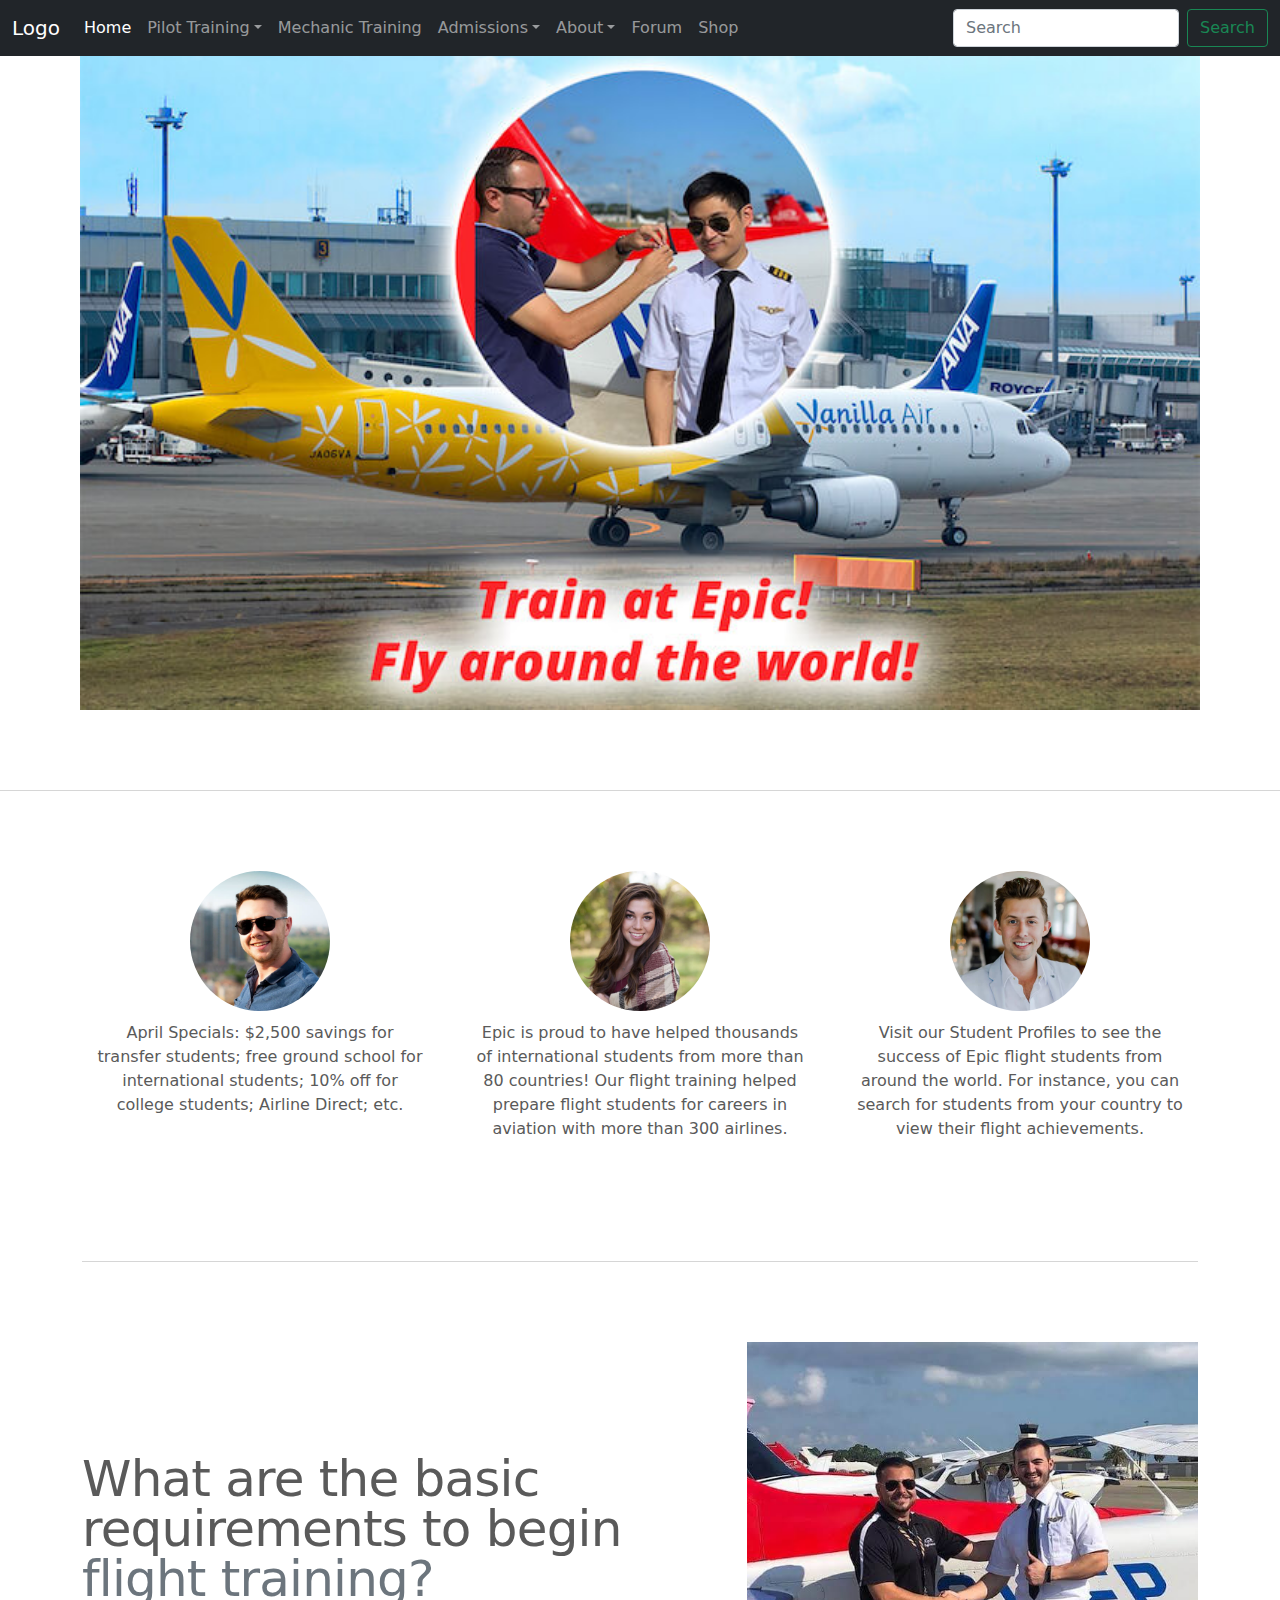
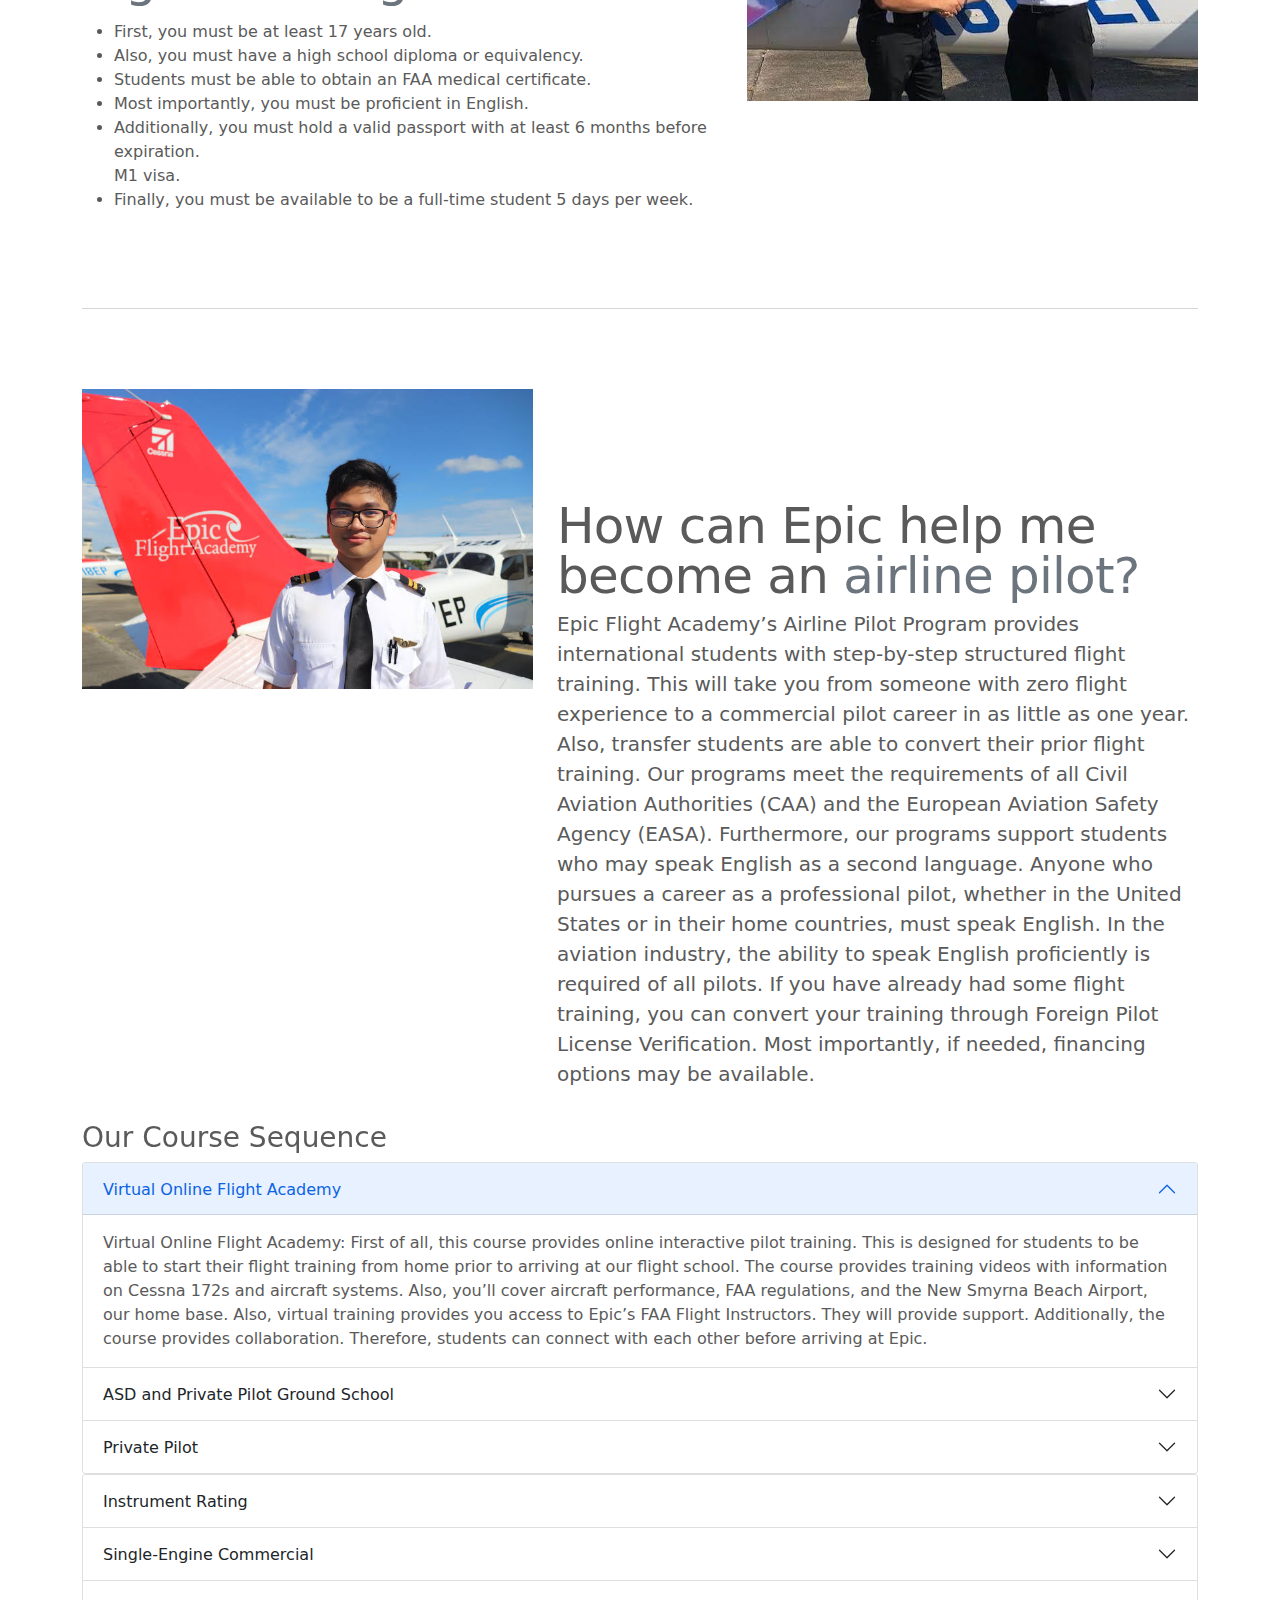
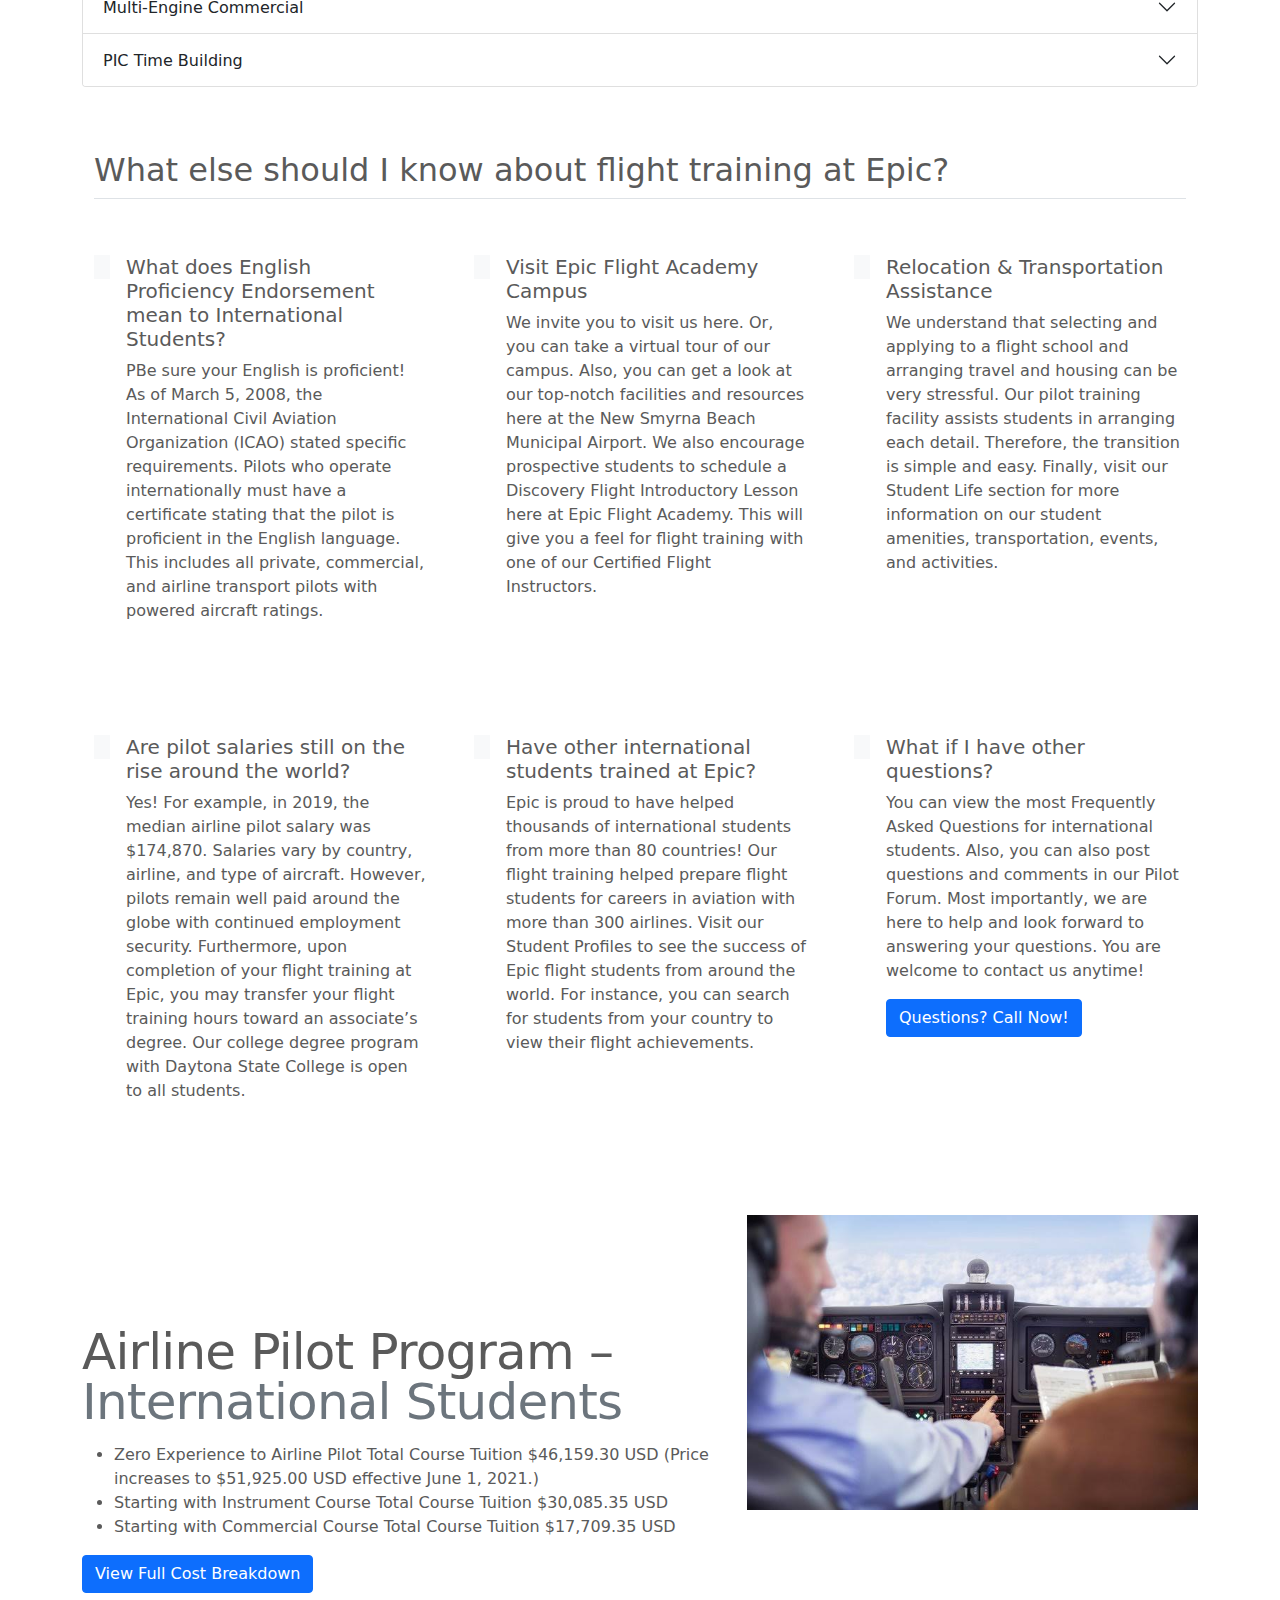
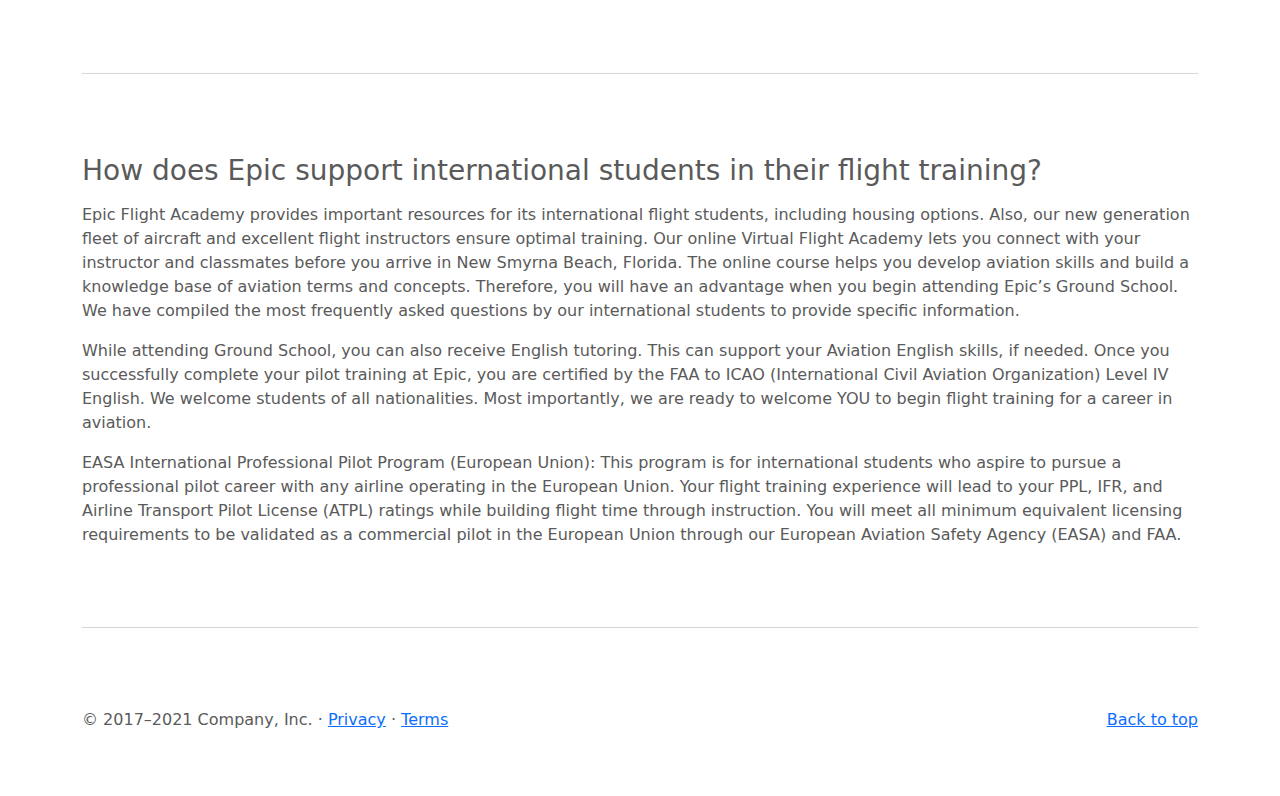
<file: index.html>
<!doctype html>
<html lang="en">

<head>
    <meta charset="utf-8">
    <meta name="viewport" content="width=device-width, initial-scale=1">
    <meta name="description" content="">
    <meta name="author" content="Mark Otto, Jacob Thornton, and Bootstrap contributors">
    <meta name="generator" content="Hugo 0.82.0">
    <title>Epic Flight Academy</title>

    <link rel="canonical" href="https://getbootstrap.com/docs/5.0/examples/carousel/">



    <!-- Bootstrap core CSS -->
    <link href="assets/bootstrap/css/bootstrap.min.css" rel="stylesheet">



    <style>
        .bd-placeholder-img {
            font-size: 1.125rem;
            text-anchor: middle;
            -webkit-user-select: none;
            -moz-user-select: none;
            user-select: none;
        }
        
        @media (min-width: 768px) {
            .bd-placeholder-img-lg {
                font-size: 3.5rem;
            }
        }
    </style>


    <!-- Custom styles for this template -->
    <link href="assets/bootstrap/css/carousel.css" rel="stylesheet">
</head>

<body>

    <header>
        <nav class="navbar navbar-expand-md navbar-dark fixed-top bg-dark">
            <div class="container-fluid">
                <a class="navbar-brand" href="#">Logo</a>
                <button class="navbar-toggler" type="button" data-bs-toggle="collapse" data-bs-target="#navbarCollapse" aria-controls="navbarCollapse" aria-expanded="false" aria-label="Toggle navigation">
        <span class="navbar-toggler-icon"></span>
      </button>
                <div class="collapse navbar-collapse" id="navbarCollapse">
                    <ul class="navbar-nav me-auto mb-2 mb-md-0">
                        <li class="nav-item">
                            <a class="nav-link active" aria-current="page" href="#">Home</a>
                        </li>
                        <li class="nav-item dropdown">
                            <a class="nav-link dropdown-toggle" href="#" id="dropdown08" data-bs-toggle="dropdown" aria-expanded="false">Pilot Training</a>
                            <ul class="dropdown-menu" aria-labelledby="dropdown08">
                                <li><a class="dropdown-item" href="#">Airline Pilot Program (US Students)</a></li>
                                <li>
                                    <a class="dropdown-item" href="#">Airline Pilot Program (International Students)</a>
                                </li>
                                <li><a class="dropdown-item" href="#">Airline Direct Program</a></li>
                                <li><a class="dropdown-item" href="#">College Degree Program</a></li>
                            </ul>
                        </li>
                        <li class="nav-item">
                            <a class="nav-link" aria-current="page" href="#">Mechanic Training</a>
                        </li>
                        <li class="nav-item dropdown">
                            <a class="nav-link dropdown-toggle" href="#" id="dropdown08" data-bs-toggle="dropdown" aria-expanded="false">Admissions</a>
                            <ul class="dropdown-menu" aria-labelledby="dropdown08">
                                <li><a class="dropdown-item" href="#">Flight School Loans</a></li>
                                <li><a class="dropdown-item" href="#">US Students</a></li>
                                <li><a class="dropdown-item" href="#">International Studens</a></li>
                            </ul>
                        </li>
                        <li class="nav-item dropdown">
                            <a class="nav-link dropdown-toggle" href="#" id="dropdown08" data-bs-toggle="dropdown" aria-expanded="false">About</a>
                            <ul class="dropdown-menu" aria-labelledby="dropdown08">
                                <li>
                                    <a class="dropdown-item" href="#">FAQs</a>
                                </li>
                                <li><a class="dropdown-item" href="#">Aviation Resources</a></li>
                                <li><a class="dropdown-item" href="#">Contact Us</a></li>
                            </ul>
                        </li>
                        <li class="nav-item">
                            <a class="nav-link" aria-current="page" href="#">Forum</a>
                        </li>
                        <li class="nav-item">
                            <a class="nav-link" aria-current="page" href="#">Shop</a>
                        </li>
                    </ul>
                    <form class="d-flex">
                        <input class="form-control me-2" type="search" placeholder="Search" aria-label="Search">
                        <button class="btn btn-outline-success" type="submit">Search</button>
                    </form>
                </div>
            </div>
        </nav>
    </header>

    <main>

        <div class="bd-example" style="padding-right: 5rem; padding-left: 5rem;">
            <img class="bd-placeholder-img bd-placeholder-img-lg img-fluid" width="100%" height="250" src="assets/images/airline.jpg" role="img" aria-label="Placeholder: Responsive image" preserveAspectRatio="xMidYMid slice" focusable="false">

        </div>
        <hr class="featurette-divider">
        <!-- Marketing messaging and featurettes
  ================================================== -->
        <!-- Wrap the rest of the page in another container to center all the content. -->

        <div class="container marketing">

            <!-- Three columns of text below the carousel -->
            <div class="row">
                <div class="col-lg-4">
                    <img class="bd-placeholder-img rounded-circle" width="140" height="140" src="assets/images/testimonials-5.jpg" role="img" aria-label="Placeholder: 140x140" preserveAspectRatio="xMidYMid slice" focusable="false">
                    <p style="padding-top: 10px;">April Specials: $2,500 savings for transfer students; free ground school for international students; 10% off for college students; Airline Direct; etc.</p>

                </div>

                <!-- /.col-lg-4 -->
                <div class="col-lg-4">
                    <img class="bd-placeholder-img rounded-circle" width="140" height="140" src="assets/images/testimonials-6.jpg" role="img" aria-label="Placeholder: 140x140" preserveAspectRatio="xMidYMid slice" focusable="false">

                    <p style="padding-top: 10px;">Epic is proud to have helped thousands of international students from more than 80 countries! Our flight training helped prepare flight students for careers in aviation with more than 300 airlines. </p>

                </div>
                <!-- /.col-lg-4 -->
                <div class="col-lg-4">
                    <img class="bd-placeholder-img rounded-circle" width="140" height="140" src="assets/images/testimonials-4.jpg" role="img" aria-label="Placeholder: 140x140" preserveAspectRatio="xMidYMid slice" focusable="false">
                    <p style="padding-top: 10px;">Visit our Student Profiles to see the success of Epic flight students from around the world. For instance, you can search for students from your country to view their flight achievements.</p>

                </div>
                <!-- /.col-lg-4 -->
            </div>
            <!-- /.row -->


            <!-- START THE FEATURETTES -->

            <hr class="featurette-divider">

            <div class="row featurette">
                <div class="col-md-7">
                    <h4 class="featurette-heading">What are the basic requirements to begin <span class="text-muted">flight training?</span></h4>
                    <p class="lead">
                        <ul>
                            <li>First, you must be at least 17 years old. </li>
                            <li> Also, you must have a high school diploma or <a> equivalency.</a></li>
                            <li> Students must be able to obtain an FAA medical certificate.</li>
                            <li> Most importantly, you must be proficient in English.</li>
                            <li> Additionally, you must hold a valid passport with at least 6 months before expiration.</li><a>M1 visa.</a></li>
                            <li> Finally, you must be available to be a full-time student 5 days per week.</li>
                        </ul>
                    </p>
                </div>
                <div class="col-md-5">
                    <img class="bd-placeholder-img bd-placeholder-img-lg featurette-image img-fluid mx-auto" width="500" height="500" src="assets/images/Epic flight 2.jpeg" role="img" aria-label="Placeholder: 500x500" preserveAspectRatio="xMidYMid slice" focusable="false">


                </div>
            </div>

            <hr class="featurette-divider">

            <div class="row featurette">
                <div class="col-md-7 order-md-2">
                    <h2 class="featurette-heading">How can Epic help me become an <span class="text-muted">airline pilot?</span></h2>
                    <p class="lead">Epic Flight Academy’s Airline Pilot Program provides international students with step-by-step structured flight training. This will take you from someone with zero flight experience to a commercial pilot career in as little as one
                        year. Also, transfer students are able to convert their prior flight training. Our programs meet the requirements of all Civil Aviation Authorities (CAA) and the European Aviation Safety Agency (EASA). Furthermore, our programs
                        support students who may speak English as a second language. Anyone who pursues a career as a professional pilot, whether in the United States or in their home countries, must speak English. In the aviation industry, the ability
                        to speak English proficiently is required of all pilots. If you have already had some flight training, you can convert your training through Foreign Pilot License Verification. Most importantly, if needed, financing options may
                        be available.</p>
                </div>
                <div class="col-md-5 order-md-1">
                    <img class="bd-placeholder-img bd-placeholder-img-lg featurette-image img-fluid mx-auto" width="500" height="500" src="assets/images/epic flight.jpeg" role="img" aria-label="Placeholder: 500x500" preserveAspectRatio="xMidYMid slice" focusable="false">
                </div>
            </div>


            <div class="b-example-divider"></div>

            <!-- Accordion Start -->
            <article class="my-3" id="accordion">
                <div class="bd-heading sticky-xl-top align-self-start mt-5 mb-3 mt-xl-0 mb-xl-2">
                    <h3>Our Course Sequence</h3>
                </div>

                <div>
                    <div class="bd-example">
                        <div class="accordion" id="accordionExample">
                            <div class="accordion-item">
                                <h4 class="accordion-header" id="headingOne">
                                    <button class="accordion-button" type="button" data-bs-toggle="collapse" data-bs-target="#collapseOne" aria-expanded="true" aria-controls="collapseOne">
                                        Virtual Online Flight Academy
                        </button>
                                </h4>
                                <div id="collapseOne" class="accordion-collapse collapse show" aria-labelledby="headingOne" data-bs-parent="#accordionExample">
                                    <div class="accordion-body">
                                        Virtual Online Flight Academy: First of all, this course provides online interactive pilot training. This is designed for students to be able to start their flight training from home prior to arriving at our flight school. The course provides training
                                        videos with information on Cessna 172s and aircraft systems. Also, you’ll cover aircraft performance, FAA regulations, and the New Smyrna Beach Airport, our home base. Also, virtual training provides you access
                                        to Epic’s FAA Flight Instructors. They will provide support. Additionally, the course provides collaboration. Therefore, students can connect with each other before arriving at Epic.
                                    </div>
                                </div>
                            </div>

                            <div class="accordion-item">
                                <h4 class="accordion-header" id="headingTwo">
                                    <button class="accordion-button collapsed" type="button" data-bs-toggle="collapse" data-bs-target="#collapseTwo" aria-expanded="false" aria-controls="collapseTwo">
                                        ASD and Private Pilot Ground School
                        </button>
                                </h4>
                                <div id="collapseTwo" class="accordion-collapse collapse" aria-labelledby="headingTwo" data-bs-parent="#accordionExample">
                                    <div class="accordion-body">
                                        Aviation Skill Development (ASD) and Private Pilot Ground School: The ASD is a unique course offered only by Epic. During this phase of flight training, ground school students will build on the Virtual Flight Academy classes. Also, you can start flight
                                        simulator training. The purpose of ASD is to familiarize students with the Cessna 172 and the New Smyrna Beach Airport. Most importantly, ASD increases students’ safety and awareness.
                                    </div>
                                </div>
                            </div>

                            <div class="accordion-item">
                                <h4 class="accordion-header" id="headingThree">
                                    <button class="accordion-button collapsed" type="button" data-bs-toggle="collapse" data-bs-target="#collapseThree" aria-expanded="false" aria-controls="collapseThree">
                         
Private Pilot
                        </button>
                                </h4>
                                <div id="collapseThree" class="accordion-collapse collapse" aria-labelledby="headingThree" data-bs-parent="#accordionExample">
                                    <div class="accordion-body">
                                        Private Pilot: This course covers flight training Visual Flight Rules (VFR). We teach this in conjunction with the ASD and Ground School. As a result, you will learn basic aerodynamics and FAA regulations. Similarly, you will learn aircraft weight & balance
                                        and aircraft performance. After successful completion, you will be able to fly a single-aircraft solo in VFR conditions. Learn more about our Private Pilot Course.


                                    </div>
                                </div>
                            </div>
                        </div>
                    </div>
                </div>

                <div>
                    <div class="bd-example">
                        <div class="accordion" id="accordionExample">

                            <div class="accordion-item">
                                <h4 class="accordion-header" id="headingFour">
                                    <button class="accordion-button collapsed" type="button" data-bs-toggle="collapse" data-bs-target="#collapseFour" aria-expanded="false" aria-controls="collapseFour">
                                        Instrument Rating
                        </button>
                                </h4>
                                <div id="collapseFour" class="accordion-collapse collapse" aria-labelledby="headingFour" data-bs-parent="#accordionExample">
                                    <div class="accordion-body">
                                        Instrument Pilot: This course covers flight training Instrument Flight Rules (IFR). For example, you’ll learn procedures specific to instrument flying. Also, you’ll receive additional instruction in meteorology. Furthermore, you can expect more intensive
                                        training in flight solely by reference to instruments. After successful completion, you will be able to fly a single-aircraft solo in IFR conditions.
                                    </div>
                                </div>
                            </div>

                            <div class="accordion-item">
                                <h4 class="accordion-header" id="headingFive">
                                    <button class="accordion-button collapsed" type="button" data-bs-toggle="collapse" data-bs-target="#collapseFive" aria-expanded="true" aria-controls="collapseFive">
                                        Single-Engine Commercial
                        </button>
                                </h4>
                                <div id="collapseFive" class="accordion-collapse collapse" aria-labelledby="headingFive" data-bs-parent="#accordionExample">
                                    <div class="accordion-body">
                                        Single-Engine Commercial (Option A): This course covers flight training IFR in a single-engine complex aircraft. Furthermore, you will meet commercial pilot standards. After successful completion, you will be able to fly a multi-engine complex aircraft
                                        in IFR conditions.


                                    </div>
                                </div>
                            </div>

                            <div class="accordion-item">
                                <h4 class="accordion-header" id="headingSix">
                                    <button class="accordion-button collapsed" type="button" data-bs-toggle="collapse" data-bs-target="#collapseSix" aria-expanded="false" aria-controls="collapseSix">
                                        Multi-Engine Commercial
                        </button>
                                </h4>
                                <div id="collapseSix" class="accordion-collapse collapse" aria-labelledby="headingSix" data-bs-parent="#accordionExample">
                                    <div class="accordion-body">
                                        Multi-Engine Commercial (Option B): This course covers flight training IFR in a multi-engine aircraft. Similarly, you will meet commercial pilot standards After successful completion, you will be able to command a multi-engine aircraft in IFR conditions.
                                    </div>
                                </div>
                            </div>

                            <div class="accordion-item">
                                <h4 class="accordion-header" id="headingSeven">
                                    <button class="accordion-button collapsed" type="button" data-bs-toggle="collapse" data-bs-target="#collapseSeven" aria-expanded="false" aria-controls="collapseSeven">
                                        PIC Time Building
                        </button>
                                </h4>
                                <div id="collapseSeven" class="accordion-collapse collapse" aria-labelledby="headingSeven" data-bs-parent="#accordionExample">
                                    <div class="accordion-body">
                                        Pilot-In-Command Time Building: The total of flight time during the time building phase is based on respective aviation authorities. Also, the hiring airline will have specific requirements. Each country and airline may vary. Please reference your country’s
                                        minimum requirements.


                                    </div>
                                </div>
                            </div>

                        </div>
                    </div>
                </div>
            </article>
            <!-- Accordion End -->

            <div class="b-example-divider"></div>

            <div class="container py-5" id="hanging-icons">
                <h2 class="pb-2 border-bottom">What else should I know about flight training at Epic?</h2>
                <div class="row g-5 py-5">
                    <div class="col-md-4 d-flex align-items-start">
                        <div class="icon-square bg-light text-dark flex-shrink-0 me-3">
                            <svg class="bi" width="1em" height="1em"><use xlink:href="#toggles2"/></svg>
                        </div>
                        <div>
                            <h5>What does English Proficiency Endorsement mean to International Students?</h5>
                            <p>PBe sure your English is proficient! As of March 5, 2008, the International Civil Aviation Organization (ICAO) stated specific requirements. Pilots who operate internationally must have a certificate stating that the pilot
                                is proficient in the English language. This includes all private, commercial, and airline transport pilots with powered aircraft ratings. </p>

                        </div>
                    </div>

                    <div class="col-md-4 d-flex align-items-start">
                        <div class="icon-square bg-light text-dark flex-shrink-0 me-3">
                            <svg class="bi" width="1em" height="1em"><use xlink:href="#cpu-fill"/></svg>
                        </div>
                        <div>
                            <h5>Visit Epic Flight Academy Campus</h5>
                            <p>We invite you to visit us here. Or, you can take a virtual tour of our campus. Also, you can get a look at our top-notch facilities and resources here at the New Smyrna Beach Municipal Airport. We also encourage prospective
                                students to schedule a Discovery Flight Introductory Lesson here at Epic Flight Academy. This will give you a feel for flight training with one of our Certified Flight Instructors.</p>

                        </div>
                    </div>
                    <div class="col-md-4 d-flex align-items-start">
                        <div class="icon-square bg-light text-dark flex-shrink-0 me-3">
                            <svg class="bi" width="1em" height="1em"><use xlink:href="#tools"/></svg>
                        </div>
                        <div>
                            <h5>Relocation & Transportation Assistance</h5>
                            <p>We understand that selecting and applying to a flight school and arranging travel and housing can be very stressful. Our pilot training facility assists students in arranging each detail. Therefore, the transition is simple
                                and easy. Finally, visit our Student Life section for more information on our student amenities, transportation, events, and activities.</p>

                        </div>
                    </div>
                </div>
                <div class="row g-5 py-5">
                    <div class="col-md-4 d-flex align-items-start">
                        <div class="icon-square bg-light text-dark flex-shrink-0 me-3">
                            <svg class="bi" width="1em" height="1em"><use xlink:href="#toggles2"/></svg>
                        </div>
                        <div>
                            <h5>Are pilot salaries still on the rise around the world?</h5>
                            <p>Yes! For example, in 2019, the median airline pilot salary was $174,870. Salaries vary by country, airline, and type of aircraft. However, pilots remain well paid around the globe with continued employment security. Furthermore,
                                upon completion of your flight training at Epic, you may transfer your flight training hours toward an associate’s degree. Our college degree program with Daytona State College is open to all students. </p>

                        </div>
                    </div>

                    <div class="col-md-4 d-flex align-items-start">
                        <div class="icon-square bg-light text-dark flex-shrink-0 me-3">
                            <svg class="bi" width="1em" height="1em"><use xlink:href="#tools"/></svg>
                        </div>
                        <div>
                            <h5>Have other international students trained at Epic?</h5>
                            <p>Epic is proud to have helped thousands of international students from more than 80 countries! Our flight training helped prepare flight students for careers in aviation with more than 300 airlines. Visit our Student Profiles
                                to see the success of Epic flight students from around the world. For instance, you can search for students from your country to view their flight achievements.</p>

                        </div>
                    </div>

                    <div class="col-md-4 d-flex align-items-start">
                        <div class="icon-square bg-light text-dark flex-shrink-0 me-3">
                            <svg class="bi" width="1em" height="1em"><use xlink:href="#cpu-fill"/></svg>
                        </div>
                        <div>
                            <h5>What if I have other questions?</h5>
                            <p>You can view the most Frequently Asked Questions for international students. Also, you can also post questions and comments in our Pilot Forum. Most importantly, we are here to help and look forward to answering your questions.
                                You are welcome to contact us anytime!</p>
                            <a href="#" class="btn btn-primary">
                    Questions? Call Now!
                  </a>
                        </div>
                    </div>

                </div>
            </div>

            <div class="b-example-divider"></div>

            <div class="row featurette">
                <div class="col-md-7">
                    <h2 class="featurette-heading">Airline Pilot Program – <span class="text-muted">International Students</span></h2>
                    <p class="lead">
                        <ul>

                            <li> Zero Experience to Airline Pilot Total Course Tuition $46,159.30 USD (Price increases to $51,925.00 USD effective June 1, 2021.)</li>

                            <li> Starting with Instrument Course Total Course Tuition $30,085.35 USD</li>

                            <li> Starting with Commercial Course Total Course Tuition $17,709.35 USD</li>
                        </ul>
                    </p>
                    <a href="#" class="btn btn-primary">
                           View Full Cost Breakdown
                          </a>
                </div>
                <div class="col-md-5">
                    <img class="bd-placeholder-img bd-placeholder-img-lg featurette-image img-fluid mx-auto" width="500" height="500" src="assets/images/flight training.jpeg" role="img" aria-label="Placeholder: 500x500" preserveAspectRatio="xMidYMid slice" focusable="false">
                </div>
            </div>

            <hr class="featurette-divider">
            <div class="well">
                <h3>
                    <p>How does Epic support international students in their flight training?</p>
                </h3>
                <well>
                    <p> Epic Flight Academy provides important resources for its international flight students, including housing options. Also, our new generation fleet of aircraft and excellent flight instructors ensure optimal training. Our online Virtual
                        Flight Academy lets you connect with your instructor and classmates before you arrive in New Smyrna Beach, Florida. The online course helps you develop aviation skills and build a knowledge base of aviation terms and concepts.
                        Therefore, you will have an advantage when you begin attending Epic’s Ground School. We have compiled the most frequently asked questions by our international students to provide specific information.
                    </p>
                    <p>
                        While attending Ground School, you can also receive English tutoring. This can support your Aviation English skills, if needed. Once you successfully complete your pilot training at Epic, you are certified by the FAA to ICAO (International Civil Aviation
                        Organization) Level IV English. We welcome students of all nationalities. Most importantly, we are ready to welcome YOU to begin flight training for a career in aviation.
                    </p>
                    <p>
                        EASA International Professional Pilot Program (European Union): This program is for international students who aspire to pursue a professional pilot career with any airline operating in the European Union. Your flight training experience will lead to
                        your PPL, IFR, and Airline Transport Pilot License (ATPL) ratings while building flight time through instruction. You will meet all minimum equivalent licensing requirements to be validated as a commercial pilot in the European
                        Union through our European Aviation Safety Agency (EASA) and FAA.
                    </p>
                </well>


            </div>
            <hr class="featurette-divider">
        </div>

        <!-- /.container -->


        <!-- FOOTER -->
        <footer class="container">
            <p class="float-end"><a href="#">Back to top</a></p>
            <p>&copy; 2017–2021 Company, Inc. &middot; <a href="#">Privacy</a> &middot; <a href="#">Terms</a></p>
        </footer>

        <!-- FOOTER ENDING-->
    </main>


    <script src="assets/bootstrap/js/bootstrap.bundle.min.js"></script>


</body>

</html>

</html>
</file>
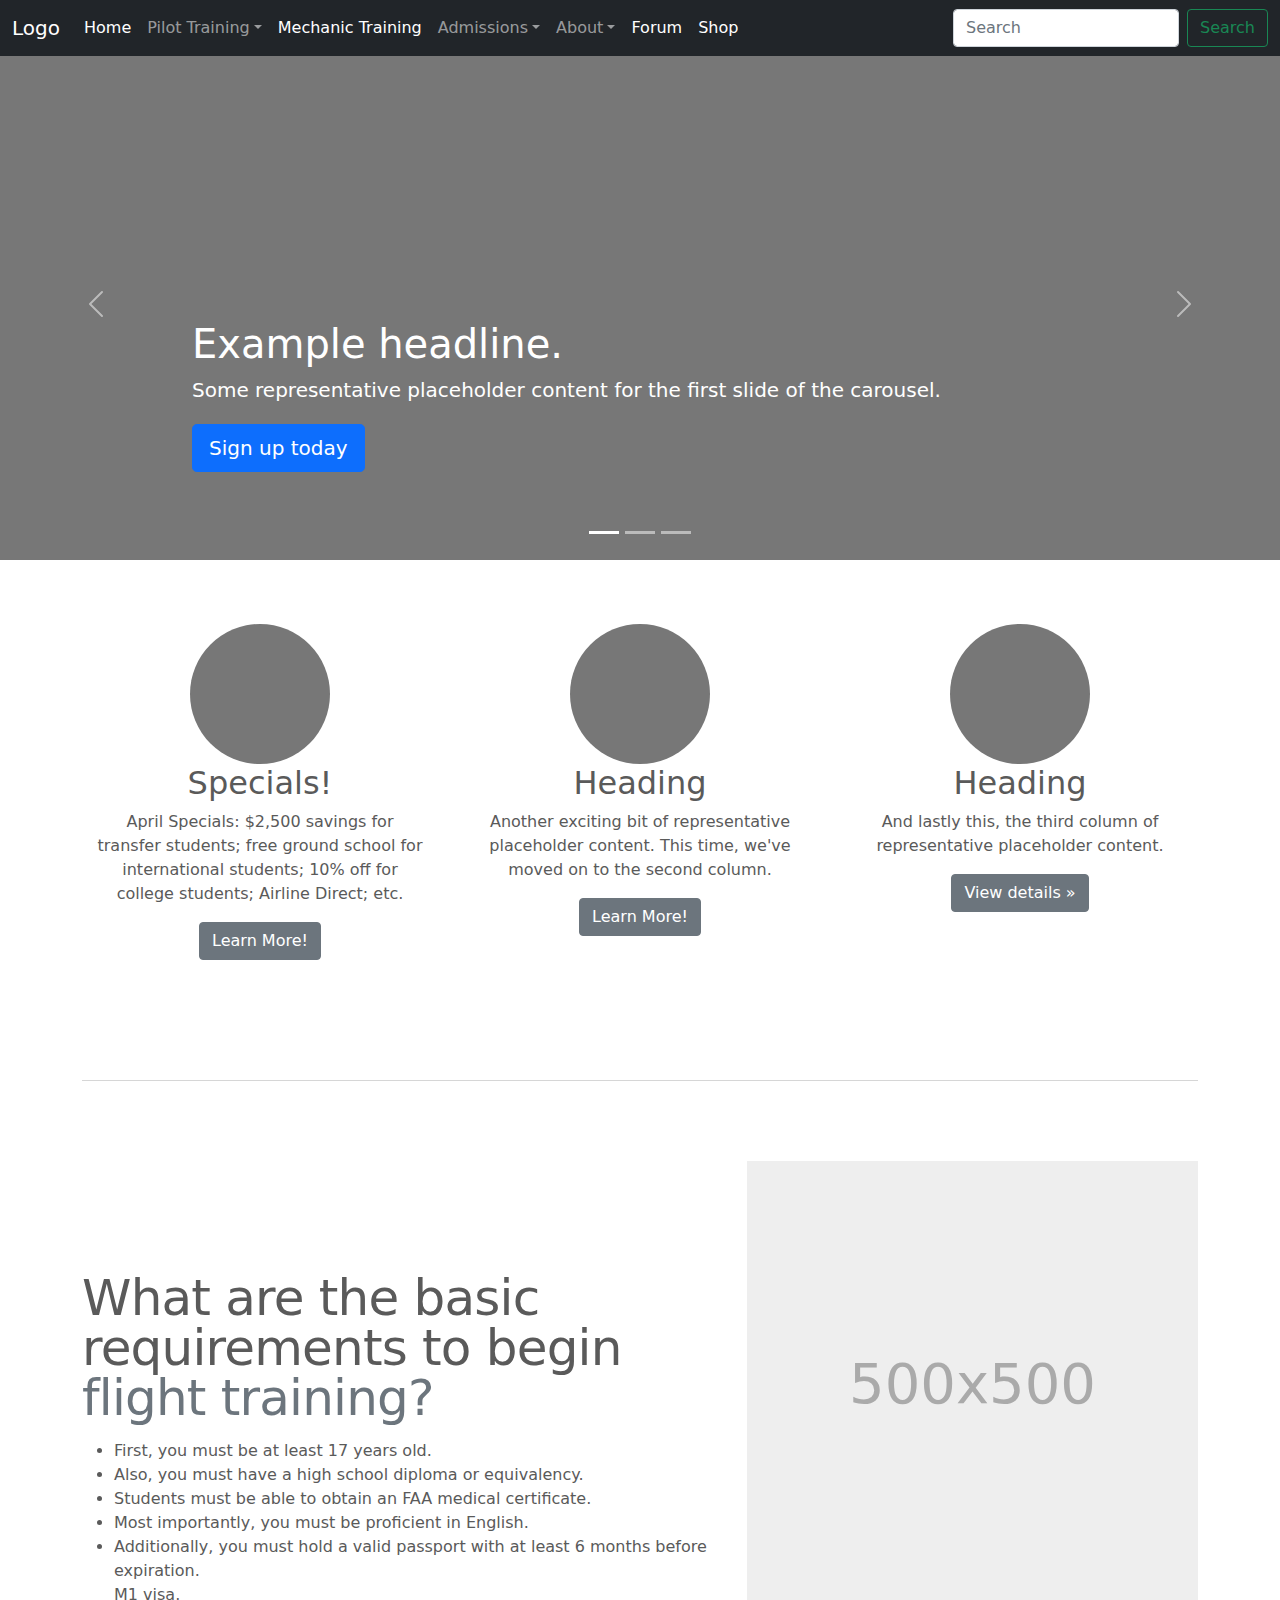
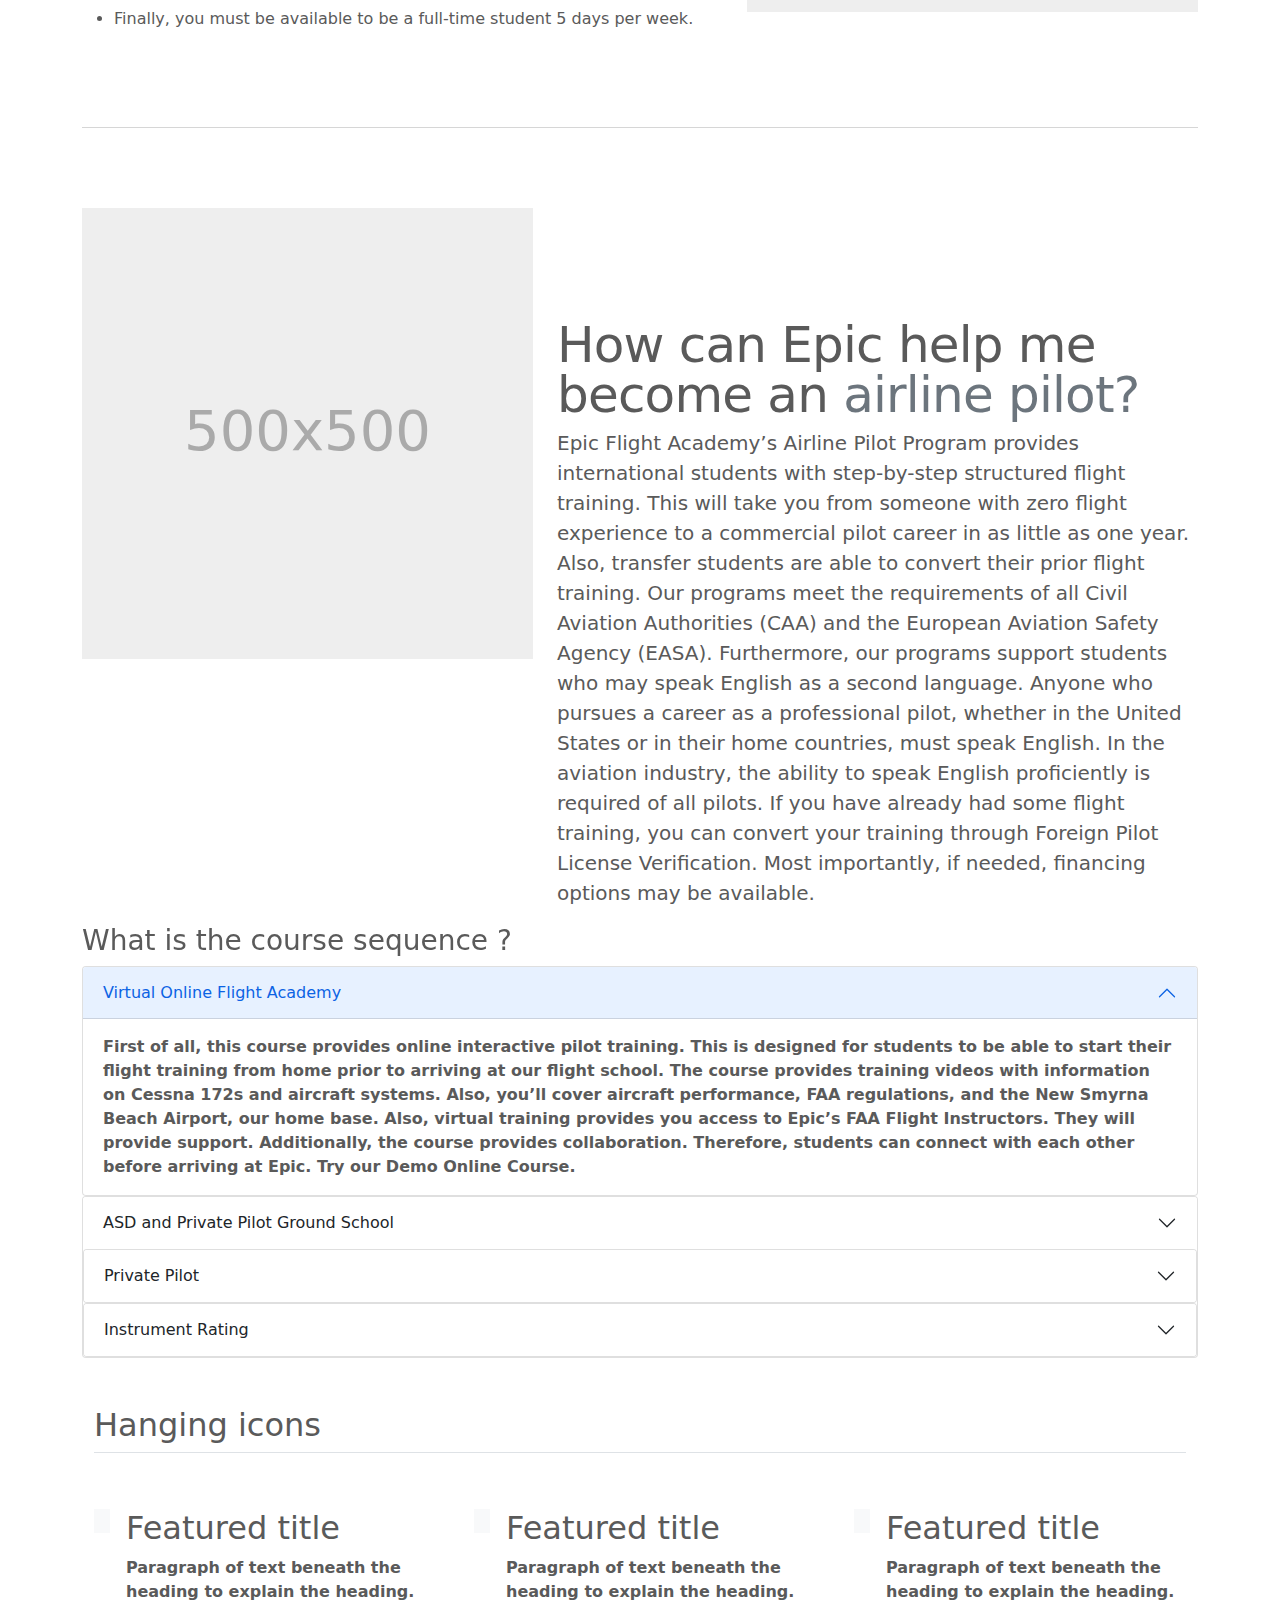
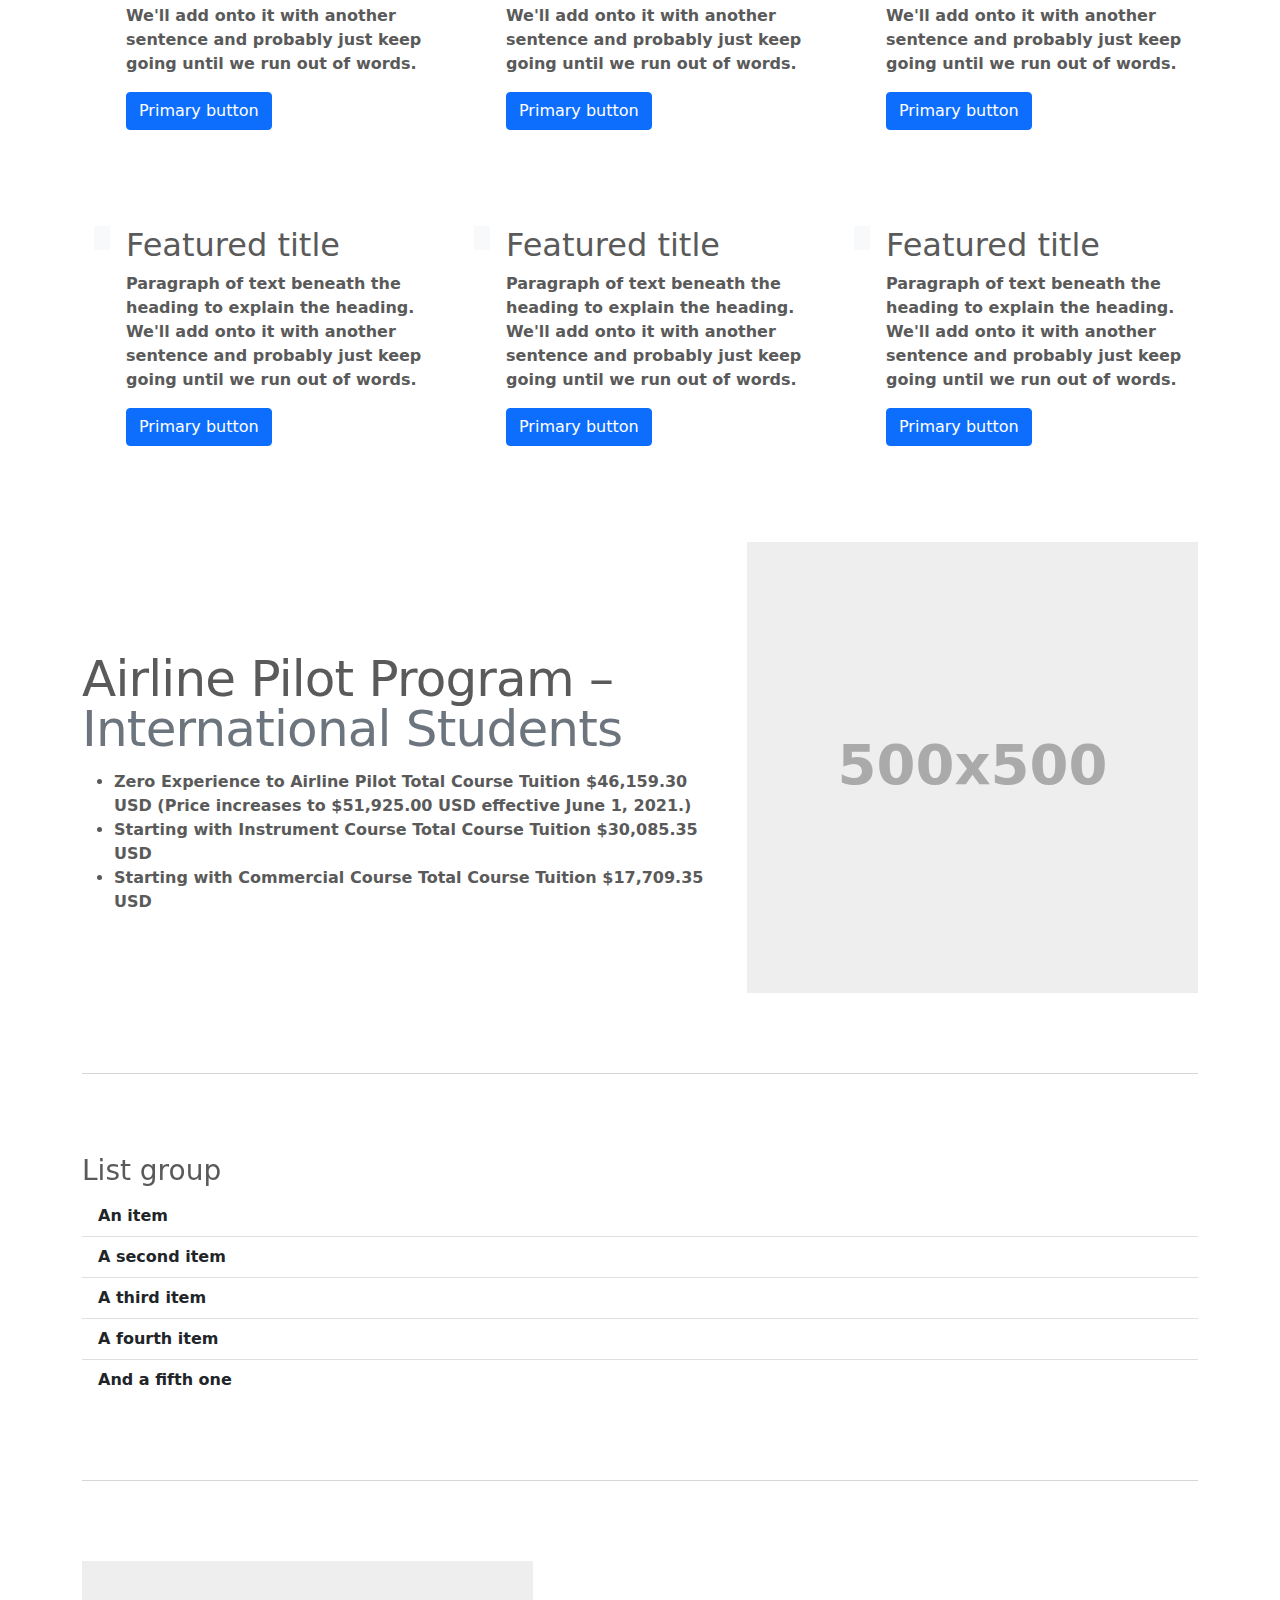
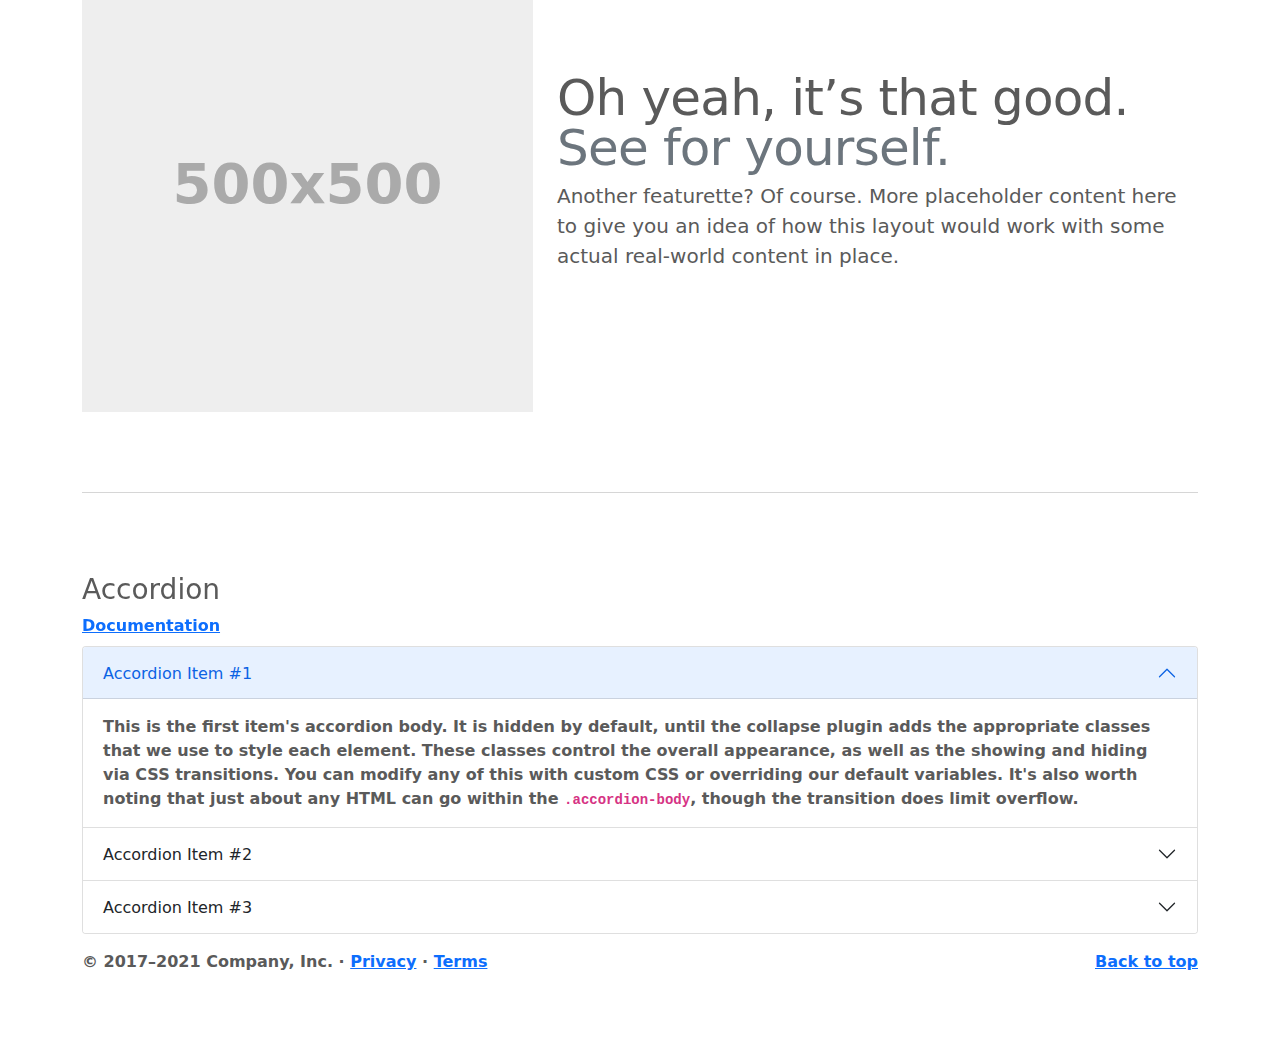
<file: Site/index.html>
<!doctype html>
<html lang="en">

<head>
    <meta charset="utf-8">
    <meta name="viewport" content="width=device-width, initial-scale=1">
    <meta name="description" content="">
    <meta name="author" content="Mark Otto, Jacob Thornton, and Bootstrap contributors">
    <meta name="generator" content="Hugo 0.82.0">
    <title>Epic Flight Academy</title>

    <link rel="canonical" href="https://getbootstrap.com/docs/5.0/examples/carousel/">



    <!-- Bootstrap core CSS -->
    <link href="assets/bootstrap/css/bootstrap.min.css" rel="stylesheet">



    <style>
        .bd-placeholder-img {
            font-size: 1.125rem;
            text-anchor: middle;
            -webkit-user-select: none;
            -moz-user-select: none;
            user-select: none;
        }
        
        @media (min-width: 768px) {
            .bd-placeholder-img-lg {
                font-size: 3.5rem;
            }
        }
    </style>


    <!-- Custom styles for this template -->
    <link href="assets/bootstrap/css/carousel.css" rel="stylesheet">
</head>

<body>

    <header>
        <nav class="navbar navbar-expand-md navbar-dark fixed-top bg-dark">
            <div class="container-fluid">
                <a class="navbar-brand" href="#">Logo</a>
                <button class="navbar-toggler" type="button" data-bs-toggle="collapse" data-bs-target="#navbarCollapse" aria-controls="navbarCollapse" aria-expanded="false" aria-label="Toggle navigation">
        <span class="navbar-toggler-icon"></span>
      </button>
                <div class="collapse navbar-collapse" id="navbarCollapse">
                    <ul class="navbar-nav me-auto mb-2 mb-md-0">
                        <li class="nav-item">
                            <a class="nav-link active" aria-current="page" href="#">Home</a>
                        </li>
                        <li class="nav-item dropdown">
                            <a class="nav-link dropdown-toggle" href="#" id="dropdown08" data-bs-toggle="dropdown" aria-expanded="false">Pilot Training</a>
                            <ul class="dropdown-menu" aria-labelledby="dropdown08">
                                <li><a class="dropdown-item" href="#">Action</a></li>
                                <li><a class="dropdown-item" href="#">Another action</a></li>
                                <li><a class="dropdown-item" href="#">Something else here</a></li>
                            </ul>
                        </li>
                        <li class="nav-item">
                            <a class="nav-link active" aria-current="page" href="#">Mechanic Training</a>
                        </li>
                        <li class="nav-item dropdown">
                            <a class="nav-link dropdown-toggle" href="#" id="dropdown08" data-bs-toggle="dropdown" aria-expanded="false">Admissions</a>
                            <ul class="dropdown-menu" aria-labelledby="dropdown08">
                                <li><a class="dropdown-item" href="#">Action</a></li>
                                <li><a class="dropdown-item" href="#">Another action</a></li>
                                <li><a class="dropdown-item" href="#">Something else here</a></li>
                            </ul>
                        </li>
                        <li class="nav-item dropdown">
                            <a class="nav-link dropdown-toggle" href="#" id="dropdown08" data-bs-toggle="dropdown" aria-expanded="false">About</a>
                            <ul class="dropdown-menu" aria-labelledby="dropdown08">
                                <li><a class="dropdown-item" href="#">Action</a></li>
                                <li><a class="dropdown-item" href="#">Another action</a></li>
                                <li><a class="dropdown-item" href="#">Something else here</a></li>
                            </ul>
                        </li>
                        <li class="nav-item">
                            <a class="nav-link active" aria-current="page" href="#">Forum</a>
                        </li>
                        <li class="nav-item">
                            <a class="nav-link active" aria-current="page" href="#">Shop</a>
                        </li>
                    </ul>
                    <form class="d-flex">
                        <input class="form-control me-2" type="search" placeholder="Search" aria-label="Search">
                        <button class="btn btn-outline-success" type="submit">Search</button>
                    </form>
                </div>
            </div>
        </nav>
    </header>

    <main>

        <div id="myCarousel" class="carousel slide" data-bs-ride="carousel">
            <div class="carousel-indicators">
                <button type="button" data-bs-target="#myCarousel" data-bs-slide-to="0" class="active" aria-current="true" aria-label="Slide 1"></button>
                <button type="button" data-bs-target="#myCarousel" data-bs-slide-to="1" aria-label="Slide 2"></button>
                <button type="button" data-bs-target="#myCarousel" data-bs-slide-to="2" aria-label="Slide 3"></button>
            </div>
            <div class="carousel-inner">
                <div class="carousel-item active">
                    <svg class="bd-placeholder-img" width="100%" height="100%" xmlns="http://www.w3.org/2000/svg" aria-hidden="true" preserveAspectRatio="xMidYMid slice" focusable="false"><rect width="100%" height="100%" fill="#777"/></svg>

                    <div class="container">
                        <div class="carousel-caption text-start">
                            <h1>Example headline.</h1>
                            <p>Some representative placeholder content for the first slide of the carousel.</p>
                            <p><a class="btn btn-lg btn-primary" href="#">Sign up today</a></p>
                        </div>
                    </div>
                </div>
                <div class="carousel-item">
                    <svg class="bd-placeholder-img" width="100%" height="100%" xmlns="http://www.w3.org/2000/svg" aria-hidden="true" preserveAspectRatio="xMidYMid slice" focusable="false"><rect width="100%" height="100%" fill="#777"/></svg>

                    <div class="container">
                        <div class="carousel-caption">
                            <h1>Another example headline.</h1>
                            <p>Some representative placeholder content for the second slide of the carousel.</p>
                            <p><a class="btn btn-lg btn-primary" href="#">Learn more</a></p>
                        </div>
                    </div>
                </div>
                <div class="carousel-item">
                    <svg class="bd-placeholder-img" width="100%" height="100%" xmlns="http://www.w3.org/2000/svg" aria-hidden="true" preserveAspectRatio="xMidYMid slice" focusable="false"><rect width="100%" height="100%" fill="#777"/></svg>

                    <div class="container">
                        <div class="carousel-caption text-end">
                            <h1>One more for good measure.</h1>
                            <p>Some representative placeholder content for the third slide of this carousel.</p>
                            <p><a class="btn btn-lg btn-primary" href="#">Browse gallery</a></p>
                        </div>
                    </div>
                </div>
            </div>
            <button class="carousel-control-prev" type="button" data-bs-target="#myCarousel" data-bs-slide="prev">
      <span class="carousel-control-prev-icon" aria-hidden="true"></span>
      <span class="visually-hidden">Previous</span>
    </button>
            <button class="carousel-control-next" type="button" data-bs-target="#myCarousel" data-bs-slide="next">
      <span class="carousel-control-next-icon" aria-hidden="true"></span>
      <span class="visually-hidden">Next</span>
    </button>
        </div>


        <!-- Marketing messaging and featurettes
  ================================================== -->
        <!-- Wrap the rest of the page in another container to center all the content. -->

        <div class="container marketing">

            <!-- Three columns of text below the carousel -->
            <div class="row">
                <div class="col-lg-4">
                    <svg class="bd-placeholder-img rounded-circle" width="140" height="140" xmlns="http://www.w3.org/2000/svg" role="img" aria-label="Placeholder: 140x140" preserveAspectRatio="xMidYMid slice" focusable="false"><title>Placeholder</title><rect width="100%" height="100%" fill="#777"/><text x="50%" y="50%" fill="#777" dy=".3em">140x140</text></svg>

                    <h2>Specials!</h2>
                    <p>April Specials: $2,500 savings for transfer students; free ground school for international students; 10% off for college students; Airline Direct; etc.</p>
                    <p><a class="btn btn-secondary" href="#">Learn More!</a></p>
                </div>
                <!-- /.col-lg-4 -->
                <div class="col-lg-4">
                    <svg class="bd-placeholder-img rounded-circle" width="140" height="140" xmlns="http://www.w3.org/2000/svg" role="img" aria-label="Placeholder: 140x140" preserveAspectRatio="xMidYMid slice" focusable="false"><title>Placeholder</title><rect width="100%" height="100%" fill="#777"/><text x="50%" y="50%" fill="#777" dy=".3em">140x140</text></svg>

                    <h2>Heading</h2>
                    <p>Another exciting bit of representative placeholder content. This time, we've moved on to the second column.</p>
                    <p><a class="btn btn-secondary" href="#">Learn More!</a></p>
                </div>
                <!-- /.col-lg-4 -->
                <div class="col-lg-4">
                    <svg class="bd-placeholder-img rounded-circle" width="140" height="140" xmlns="http://www.w3.org/2000/svg" role="img" aria-label="Placeholder: 140x140" preserveAspectRatio="xMidYMid slice" focusable="false"><title>Placeholder</title><rect width="100%" height="100%" fill="#777"/><text x="50%" y="50%" fill="#777" dy=".3em">140x140</text></svg>

                    <h2>Heading</h2>
                    <p>And lastly this, the third column of representative placeholder content.</p>
                    <p><a class="btn btn-secondary" href="#">View details &raquo;</a></p>
                </div>
                <!-- /.col-lg-4 -->
            </div>
            <!-- /.row -->


            <!-- START THE FEATURETTES -->

            <hr class="featurette-divider">

            <div class="row featurette">
                <div class="col-md-7">
                    <h4 class="featurette-heading">What are the basic requirements to begin <span class="text-muted">flight training?</span></h4>
                    <p class="lead">
                        <ul>
                            <li>First, you must be at least 17 years old. </li>
                            <li> Also, you must have a high school diploma or <a> equivalency.</a></li>
                            <li> Students must be able to obtain an FAA medical certificate.</li>
                            <li> Most importantly, you must be proficient in English.</li>
                            <li> Additionally, you must hold a valid passport with at least 6 months before expiration.</li><a>M1 visa.</a></li>
                            <li> Finally, you must be available to be a full-time student 5 days per week.</li>
                        </ul>
                    </p>
                </div>
                <div class="col-md-5">
                    <svg class="bd-placeholder-img bd-placeholder-img-lg featurette-image img-fluid mx-auto" width="500" height="500" xmlns="http://www.w3.org/2000/svg" role="img" aria-label="Placeholder: 500x500" preserveAspectRatio="xMidYMid slice" focusable="false"><title>Placeholder</title><rect width="100%" height="100%" fill="#eee"/><text x="50%" y="50%" fill="#aaa" dy=".3em">500x500</text></svg>

                </div>
            </div>

            <hr class="featurette-divider">

            <div class="row featurette">
                <div class="col-md-7 order-md-2">
                    <h2 class="featurette-heading">How can Epic help me become an <span class="text-muted">airline pilot?</span></h2>
                    <p class="lead">Epic Flight Academy’s Airline Pilot Program provides international students with step-by-step structured flight training. This will take you from someone with zero flight experience to a commercial pilot career in as little as one
                        year. Also, transfer students are able to convert their prior flight training. Our programs meet the requirements of all Civil Aviation Authorities (CAA) and the European Aviation Safety Agency (EASA). Furthermore, our programs
                        support students who may speak English as a second language. Anyone who pursues a career as a professional pilot, whether in the United States or in their home countries, must speak English. In the aviation industry, the ability
                        to speak English proficiently is required of all pilots. If you have already had some flight training, you can convert your training through Foreign Pilot License Verification. Most importantly, if needed, financing options may
                        be available.</p>
                </div>
                <div class="col-md-5 order-md-1">
                    <svg class="bd-placeholder-img bd-placeholder-img-lg featurette-image img-fluid mx-auto" width="500" height="500" xmlns="http://www.w3.org/2000/svg" role="img" aria-label="Placeholder: 500x500" preserveAspectRatio="xMidYMid slice" focusable="false"><title>Placeholder</title><rect width="100%" height="100%" fill="#eee"/><text x="50%" y="50%" fill="#aaa" dy=".3em">500x500</text></svg>

                </div>
            </div>


            <div class="b-example-divider"></div>

            <!-- Accordion Start -->
            <article class="my-7" id="accordion">
                <div class="bd-heading sticky-xl-top align-self-start mt-5 mb-3 mt-xl-0 mb-xl-2">
                    <h3>What is the course sequence ?</h3>

                </div>

                <div>
                    <div class="bd-example">
                        <div class="accordion" id="accordionExample">
                            <div class="accordion-item">
                                <h4 class="accordion-header" id="headingOne">
                                    <button class="accordion-button" type="button" data-bs-toggle="collapse" data-bs-target="#collapseOne" aria-expanded="true" aria-controls="collapseOne">
                                        Virtual Online Flight Academy
                      </button>
                                </h4>
                                <div id="collapseOne" class="accordion-collapse collapse show" aria-labelledby="headingOne" data-bs-parent="#accordionExample">
                                    <div class="accordion-body">
                                        <strong> First of all, this course provides online interactive pilot training. This is designed for students to be able to start their flight training from home prior to arriving at our flight school. The course provides training videos with information on Cessna 172s and aircraft systems. Also, you’ll cover aircraft performance, FAA regulations, and the New Smyrna Beach Airport, our home base. Also, virtual training provides you access to Epic’s FAA Flight Instructors. They will provide support. Additionally, the course provides collaboration. Therefore, students can connect with each other before arriving at Epic. Try our Demo Online Course.
                                    </div>
                                </div>
                            </div>
                            <div class="accordion-item">
                                <h4 class="accordion-header" id="headingTwo">
                                    <button class="accordion-button collapsed" type="button" data-bs-toggle="collapse" data-bs-target="#collapseTwo" aria-expanded="false" aria-controls="collapseTwo">
                                        ASD and Private Pilot Ground School
                      </button>
                                </h4>
                                <div id="collapseTwo" class="accordion-collapse collapse" aria-labelledby="headingTwo" data-bs-parent="#accordionExample">
                                    <div class="accordion-body">
                                        <strong>Aviation Skill Development (ASD) and Private Pilot Ground School: The ASD is a unique course offered only by Epic. During this phase of flight training, ground school students will build on the Virtual Flight Academy classes. Also, you can start flight simulator training. The purpose of ASD is to familiarize students with the Cessna 172 and the New Smyrna Beach Airport. Most importantly, ASD increases students’ safety and awareness.
                                </div>
                            </div>
                            <div class="accordion-item">
                                <h4 class="accordion-header" id="headingThree">
                                    <button class="accordion-button collapsed" type="button" data-bs-toggle="collapse" data-bs-target="#collapseThree" aria-expanded="false" aria-controls="collapseThree">
                                        Private Pilot
                      </button>
                                </h4>
                                <div id="collapseThree" class="accordion-collapse collapse" aria-labelledby="headingThree" data-bs-parent="#accordionExample">
                                    <div class="accordion-body">
                                        <strong>Private Pilot: This course covers flight training Visual Flight Rules (VFR). We teach this in conjunction with the ASD and Ground School. As a result, you will learn basic aerodynamics and FAA regulations. Similarly, you will learn aircraft weight & balance and aircraft performance. After successful completion, you will be able to fly a single-aircraft solo in VFR conditions. Learn more about our Private Pilot Course.


                                    </div>
                                </div>
                            </div>

                                       <div class="accordion-item">
                                <h4 class="accordion-header" id="headingFour">
                                    <button class="accordion-button collapsed" type="button" data-bs-toggle="collapse" data-bs-target="#collapseFour" aria-expanded="false" aria-controls="collapseFour">
                                  
                            Instrument Rating
                      </button>
                                </h4>
                                <div id="collapseThree" class="accordion-collapse collapse" aria-labelledby="headingThree" data-bs-parent="#accordionExample">
                                    <div class="accordion-body">
                                        <strong>Instrument Pilot: This course covers flight training Instrument Flight Rules (IFR). For example, you’ll learn procedures specific to instrument flying. Also, you’ll receive additional instruction in meteorology. Furthermore, you can expect more intensive training in flight solely by reference to instruments. After successful completion, you will be able to fly a single-aircraft solo in IFR conditions. Learn more about our Instrument Pilot Course.

                                    </div>
                                </div>
                            </div>

                        </div>
                    </div>
            </article>
            <!-- Accordion End -->

            <div class="b-example-divider"></div>

            <div class="container py-5" id="hanging-icons">
                <h2 class="pb-2 border-bottom">Hanging icons</h2>
                <div class="row g-5 py-5">
                    <div class="col-md-4 d-flex align-items-start">
                        <div class="icon-square bg-light text-dark flex-shrink-0 me-3">
                            <svg class="bi" width="1em" height="1em"><use xlink:href="#toggles2"/></svg>
                        </div>
                        <div>
                            <h2>Featured title</h2>
                            <p>Paragraph of text beneath the heading to explain the heading. We'll add onto it with another sentence and probably just keep going until we run out of words.</p>
                            <a href="#" class="btn btn-primary">
                      Primary button
                    </a>
                        </div>
                    </div>

                    <div class="col-md-4 d-flex align-items-start">
                        <div class="icon-square bg-light text-dark flex-shrink-0 me-3">
                            <svg class="bi" width="1em" height="1em"><use xlink:href="#cpu-fill"/></svg>
                        </div>
                        <div>
                            <h2>Featured title</h2>
                            <p>Paragraph of text beneath the heading to explain the heading. We'll add onto it with another sentence and probably just keep going until we run out of words.</p>
                            <a href="#" class="btn btn-primary">
                      Primary button
                    </a>
                        </div>
                    </div>
                    <div class="col-md-4 d-flex align-items-start">
                        <div class="icon-square bg-light text-dark flex-shrink-0 me-3">
                            <svg class="bi" width="1em" height="1em"><use xlink:href="#tools"/></svg>
                        </div>
                        <div>
                            <h2>Featured title</h2>
                            <p>Paragraph of text beneath the heading to explain the heading. We'll add onto it with another sentence and probably just keep going until we run out of words.</p>
                            <a href="#" class="btn btn-primary">
                      Primary button
                    </a>
                        </div>
                    </div>
                </div>
                <div class="row g-5 py-5">
                    <div class="col-md-4 d-flex align-items-start">
                        <div class="icon-square bg-light text-dark flex-shrink-0 me-3">
                            <svg class="bi" width="1em" height="1em"><use xlink:href="#toggles2"/></svg>
                        </div>
                        <div>
                            <h2>Featured title</h2>
                            <p>Paragraph of text beneath the heading to explain the heading. We'll add onto it with another sentence and probably just keep going until we run out of words.</p>
                            <a href="#" class="btn btn-primary">
                    Primary button
                  </a>
                        </div>
                    </div>

                    <div class="col-md-4 d-flex align-items-start">
                        <div class="icon-square bg-light text-dark flex-shrink-0 me-3">
                            <svg class="bi" width="1em" height="1em"><use xlink:href="#cpu-fill"/></svg>
                        </div>
                        <div>
                            <h2>Featured title</h2>
                            <p>Paragraph of text beneath the heading to explain the heading. We'll add onto it with another sentence and probably just keep going until we run out of words.</p>
                            <a href="#" class="btn btn-primary">
                    Primary button
                  </a>
                        </div>
                    </div>
                    <div class="col-md-4 d-flex align-items-start">
                        <div class="icon-square bg-light text-dark flex-shrink-0 me-3">
                            <svg class="bi" width="1em" height="1em"><use xlink:href="#tools"/></svg>
                        </div>
                        <div>
                            <h2>Featured title</h2>
                            <p>Paragraph of text beneath the heading to explain the heading. We'll add onto it with another sentence and probably just keep going until we run out of words.</p>
                            <a href="#" class="btn btn-primary">
                    Primary button
                  </a>
                        </div>
                    </div>
                </div>
            </div>

            <div class="b-example-divider"></div>

            <div class="row featurette">
                <div class="col-md-7">
                    <h2 class="featurette-heading">Airline Pilot Program –  <span class="text-muted">International Students</span></h2>
                    <p class="lead">
                        <ul>

                       <li> Zero Experience to Airline Pilot
                        Total Course Tuition $46,159.30 USD (Price increases to $51,925.00 USD effective June 1, 2021.)</li>
                        
                        <li> Starting with Instrument Course
                        Total Course Tuition $30,085.35 USD</li>  
                        
                        <li>  Starting with Commercial Course
                        Total Course Tuition $17,709.35 USD</li></ul></p>
                </div>
                <div class="col-md-5">
                    <svg class="bd-placeholder-img bd-placeholder-img-lg featurette-image img-fluid mx-auto" width="500" height="500" xmlns="http://www.w3.org/2000/svg" role="img" aria-label="Placeholder: 500x500" preserveAspectRatio="xMidYMid slice" focusable="false"><title>Placeholder</title><rect width="100%" height="100%" fill="#eee"/><text x="50%" y="50%" fill="#aaa" dy=".3em">500x500</text></svg>

                </div>
            </div>

            <hr class="featurette-divider">


            <article class="my-3" id="list-group">
                <div class="bd-heading sticky-xl-top align-self-start mt-5 mb-3 mt-xl-0 mb-xl-2">
                    <h3>List group</h3>
                </div>

                <div>
                    <div class="bd-example">
                        <ul class="list-group list-group-flush">
                            <li class="list-group-item">An item</li>
                            <li class="list-group-item">A second item</li>
                            <li class="list-group-item">A third item</li>
                            <li class="list-group-item">A fourth item</li>
                            <li class="list-group-item">And a fifth one</li>
                        </ul>
                    </div>
                </div>
            </article>

            <hr class="featurette-divider">

            <div class="row featurette">
                <div class="col-md-7 order-md-2">
                    <h2 class="featurette-heading">Oh yeah, it’s that good. <span class="text-muted">See for yourself.</span></h2>
                    <p class="lead">Another featurette? Of course. More placeholder content here to give you an idea of how this layout would work with some actual real-world content in place.</p>
                </div>
                <div class="col-md-5 order-md-1">
                    <svg class="bd-placeholder-img bd-placeholder-img-lg featurette-image img-fluid mx-auto" width="500" height="500" xmlns="http://www.w3.org/2000/svg" role="img" aria-label="Placeholder: 500x500" preserveAspectRatio="xMidYMid slice" focusable="false"><title>Placeholder</title><rect width="100%" height="100%" fill="#eee"/><text x="50%" y="50%" fill="#aaa" dy=".3em">500x500</text></svg>

                </div>
            </div>

            <hr class="featurette-divider">
            <!-- Accordion Start -->
            <article class="my-3" id="accordion">
                <div class="bd-heading sticky-xl-top align-self-start mt-5 mb-3 mt-xl-0 mb-xl-2">
                    <h3>Accordion</h3>
                    <a class="d-flex align-items-center" href="../components/accordion/">Documentation</a>
                </div>

                <div>
                    <div class="bd-example">
                        <div class="accordion" id="accordionExample">
                            <div class="accordion-item">
                                <h4 class="accordion-header" id="headingOne">
                                    <button class="accordion-button" type="button" data-bs-toggle="collapse" data-bs-target="#collapseOne" aria-expanded="true" aria-controls="collapseOne">
                        Accordion Item #1
                      </button>
                                </h4>
                                <div id="collapseOne" class="accordion-collapse collapse show" aria-labelledby="headingOne" data-bs-parent="#accordionExample">
                                    <div class="accordion-body">
                                        <strong>This is the first item's accordion body.</strong> It is hidden by default, until the collapse plugin adds the appropriate classes that we use to style each element.
                                        These classes control the overall appearance, as well as the showing and hiding via CSS transitions. You can modify any of this with custom CSS or overriding our default variables. It's also worth noting that just
                                        about any HTML can go within the <code>.accordion-body</code>, though the transition does limit overflow.
                                    </div>
                                </div>
                            </div>
                            <div class="accordion-item">
                                <h4 class="accordion-header" id="headingTwo">
                                    <button class="accordion-button collapsed" type="button" data-bs-toggle="collapse" data-bs-target="#collapseTwo" aria-expanded="false" aria-controls="collapseTwo">
                        Accordion Item #2
                      </button>
                                </h4>
                                <div id="collapseTwo" class="accordion-collapse collapse" aria-labelledby="headingTwo" data-bs-parent="#accordionExample">
                                    <div class="accordion-body">
                                        <strong>This is the second item's accordion body.</strong> It is hidden by default, until the collapse plugin adds the appropriate classes that we use to style each element. These classes control the overall appearance,
                                        as well as the showing and hiding via CSS transitions. You can modify any of this with custom CSS or overriding our default variables. It's also worth noting that just about any HTML can go within the <code>.accordion-body</code>,
                                        though the transition does limit overflow.
                                    </div>
                                </div>
                            </div>
                            <div class="accordion-item">
                                <h4 class="accordion-header" id="headingThree">
                                    <button class="accordion-button collapsed" type="button" data-bs-toggle="collapse" data-bs-target="#collapseThree" aria-expanded="false" aria-controls="collapseThree">
                        Accordion Item #3
                      </button>
                                </h4>
                                <div id="collapseThree" class="accordion-collapse collapse" aria-labelledby="headingThree" data-bs-parent="#accordionExample">
                                    <div class="accordion-body">
                                        <strong>This is the third item's accordion body.</strong> It is hidden by default, until the collapse plugin adds the appropriate classes that we use to style each element. These classes control the overall appearance,
                                        as well as the showing and hiding via CSS transitions. You can modify any of this with custom CSS or overriding our default variables. It's also worth noting that just about any HTML can go within the <code>.accordion-body</code>,
                                        though the transition does limit overflow.
                                    </div>
                                </div>
                            </div>
                        </div>
                    </div>
                </div>
            </article>
            <!-- Accordion End -->

        </div>

        <!-- /.container -->


        <!-- FOOTER -->
        <footer class="container">
            <p class="float-end"><a href="#">Back to top</a></p>
            <p>&copy; 2017–2021 Company, Inc. &middot; <a href="#">Privacy</a> &middot; <a href="#">Terms</a></p>
        </footer>

        <!-- FOOTER ENDING-->
    </main>


    <script src="assets/bootstrap/js/bootstrap.bundle.min.js"></script>


</body>

</html>
</file>
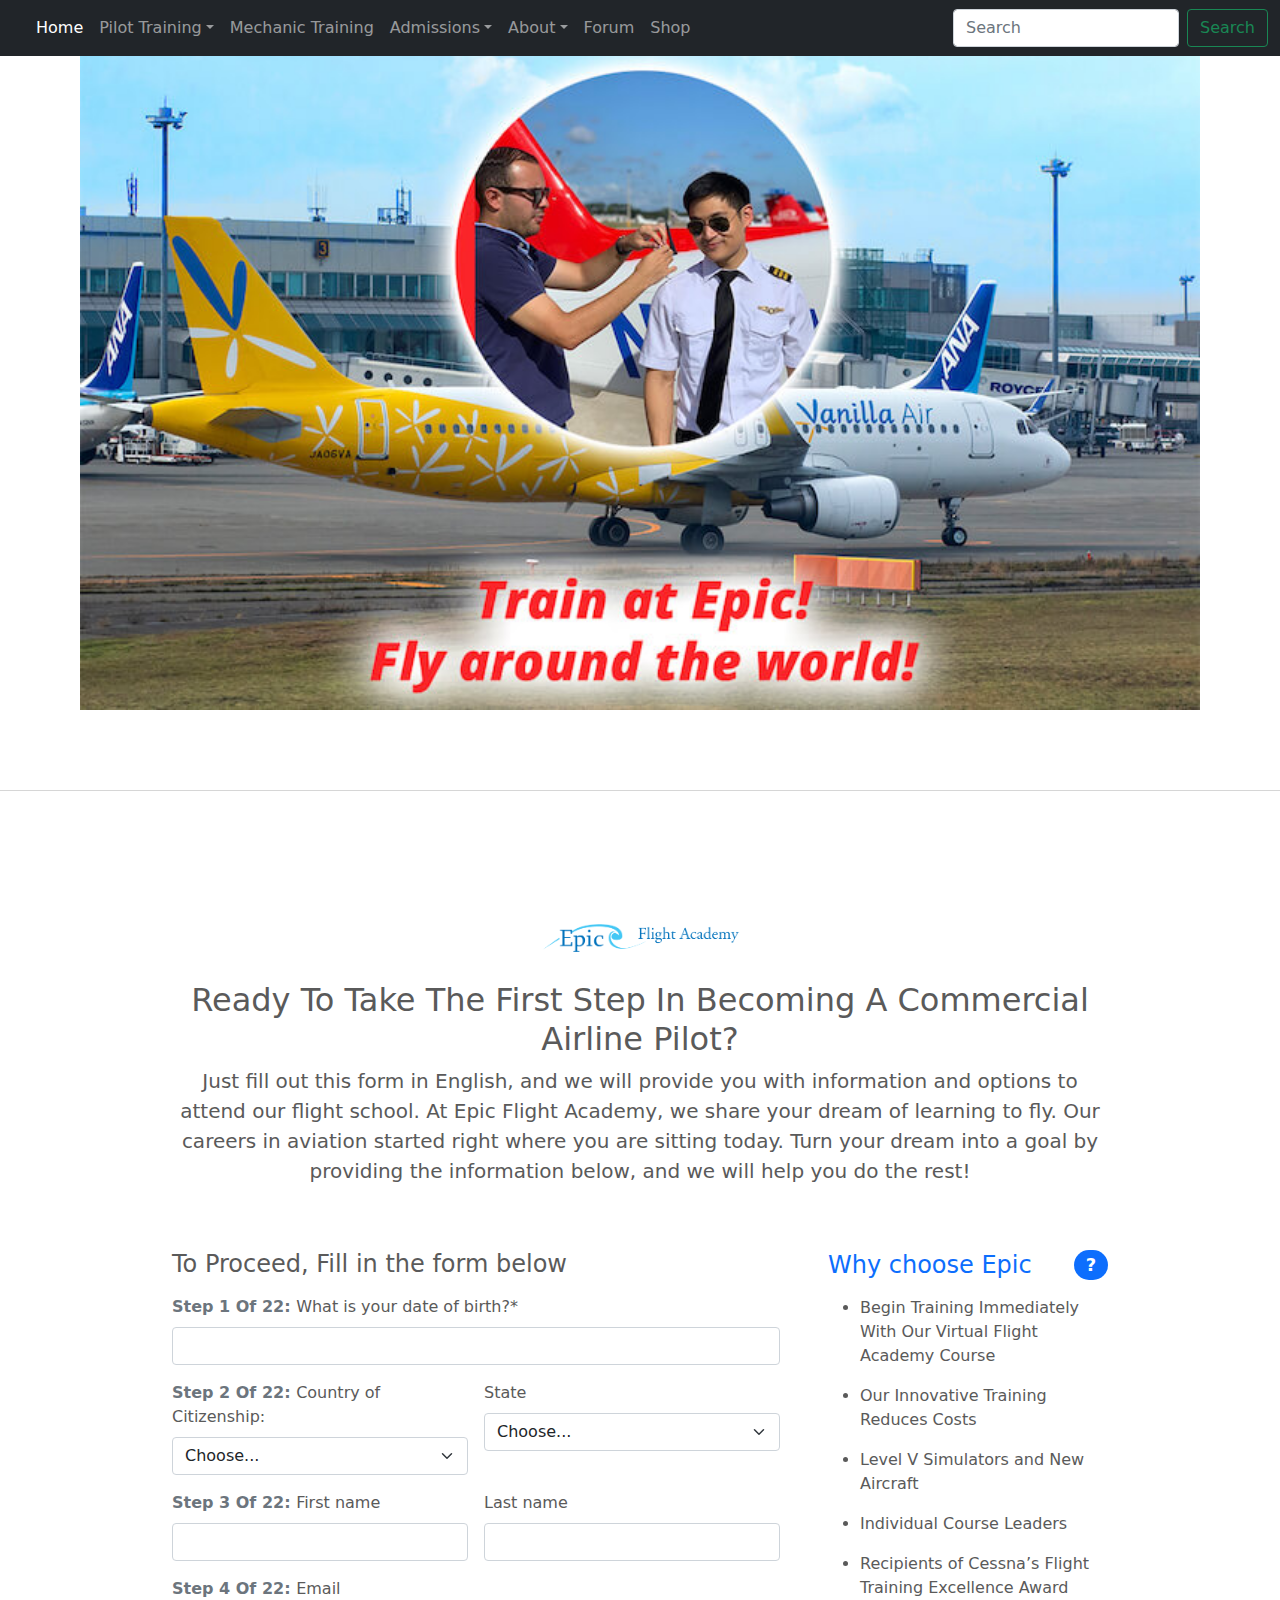
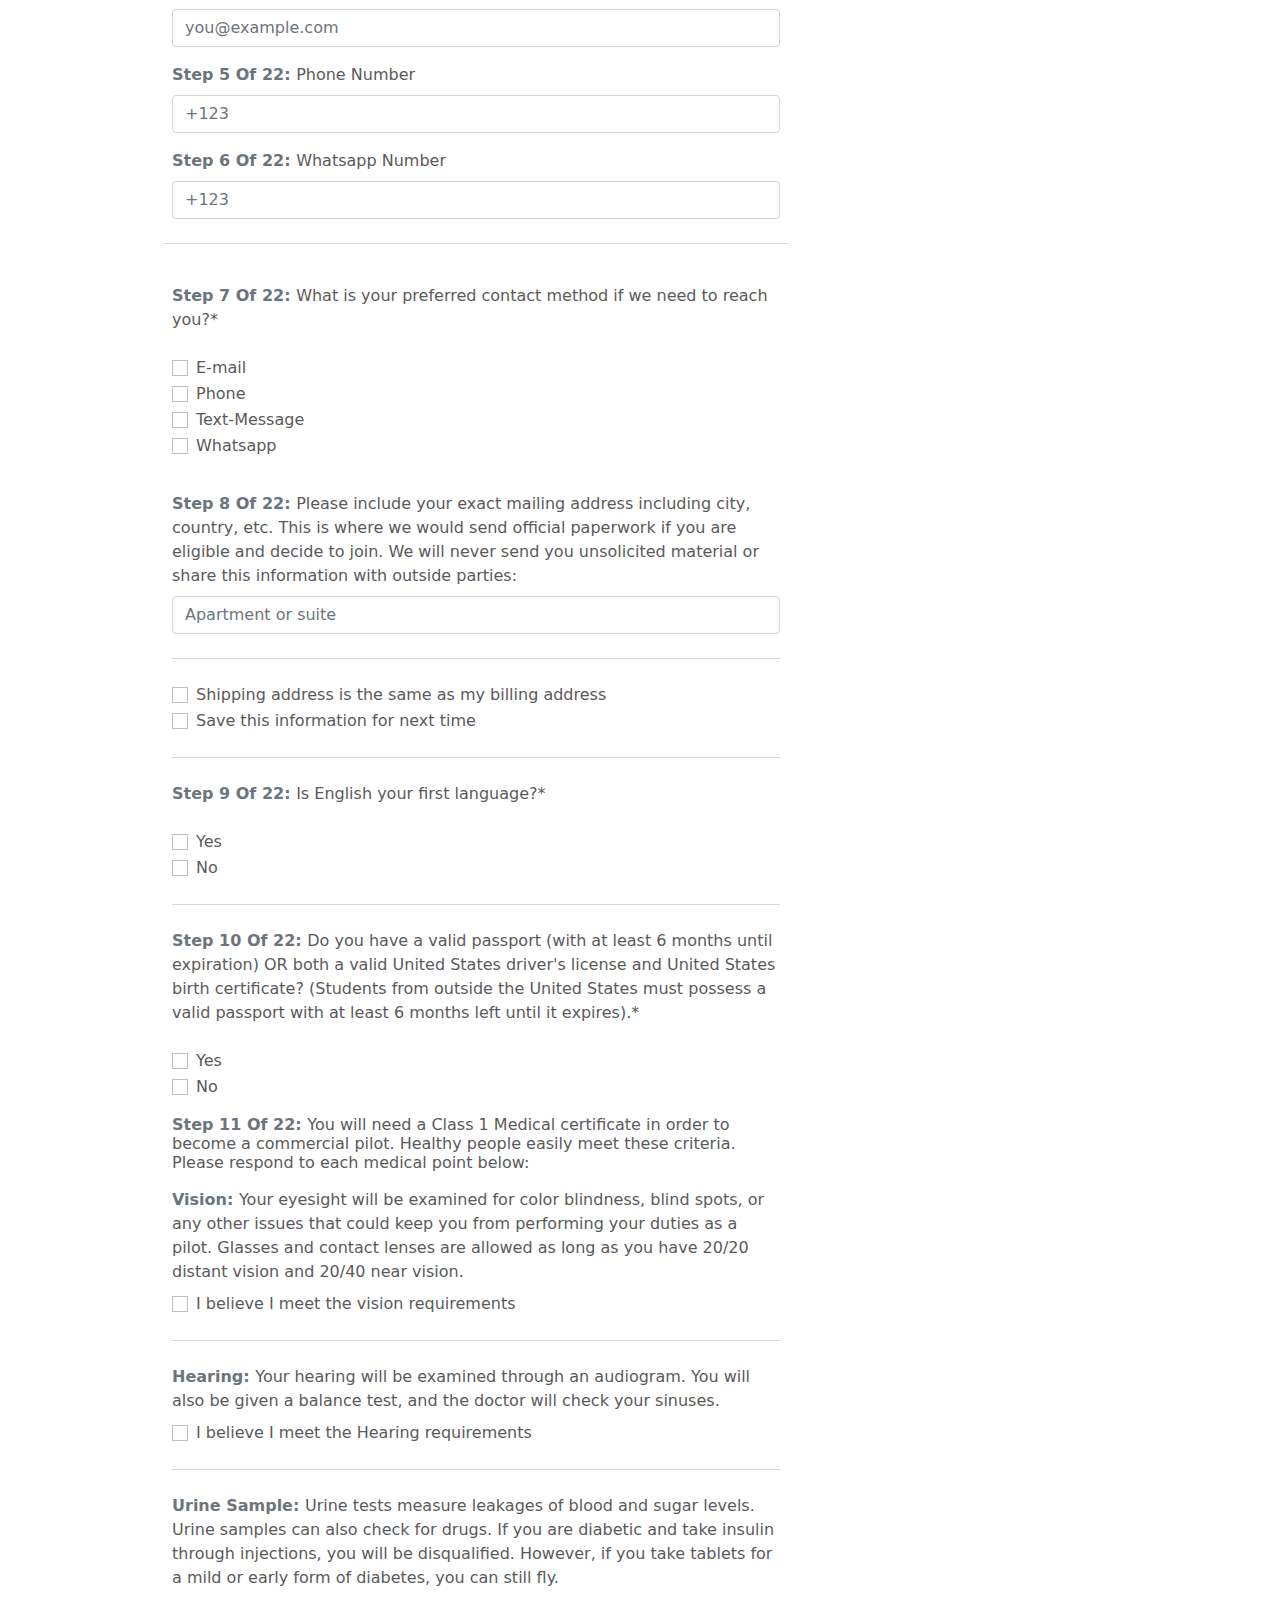
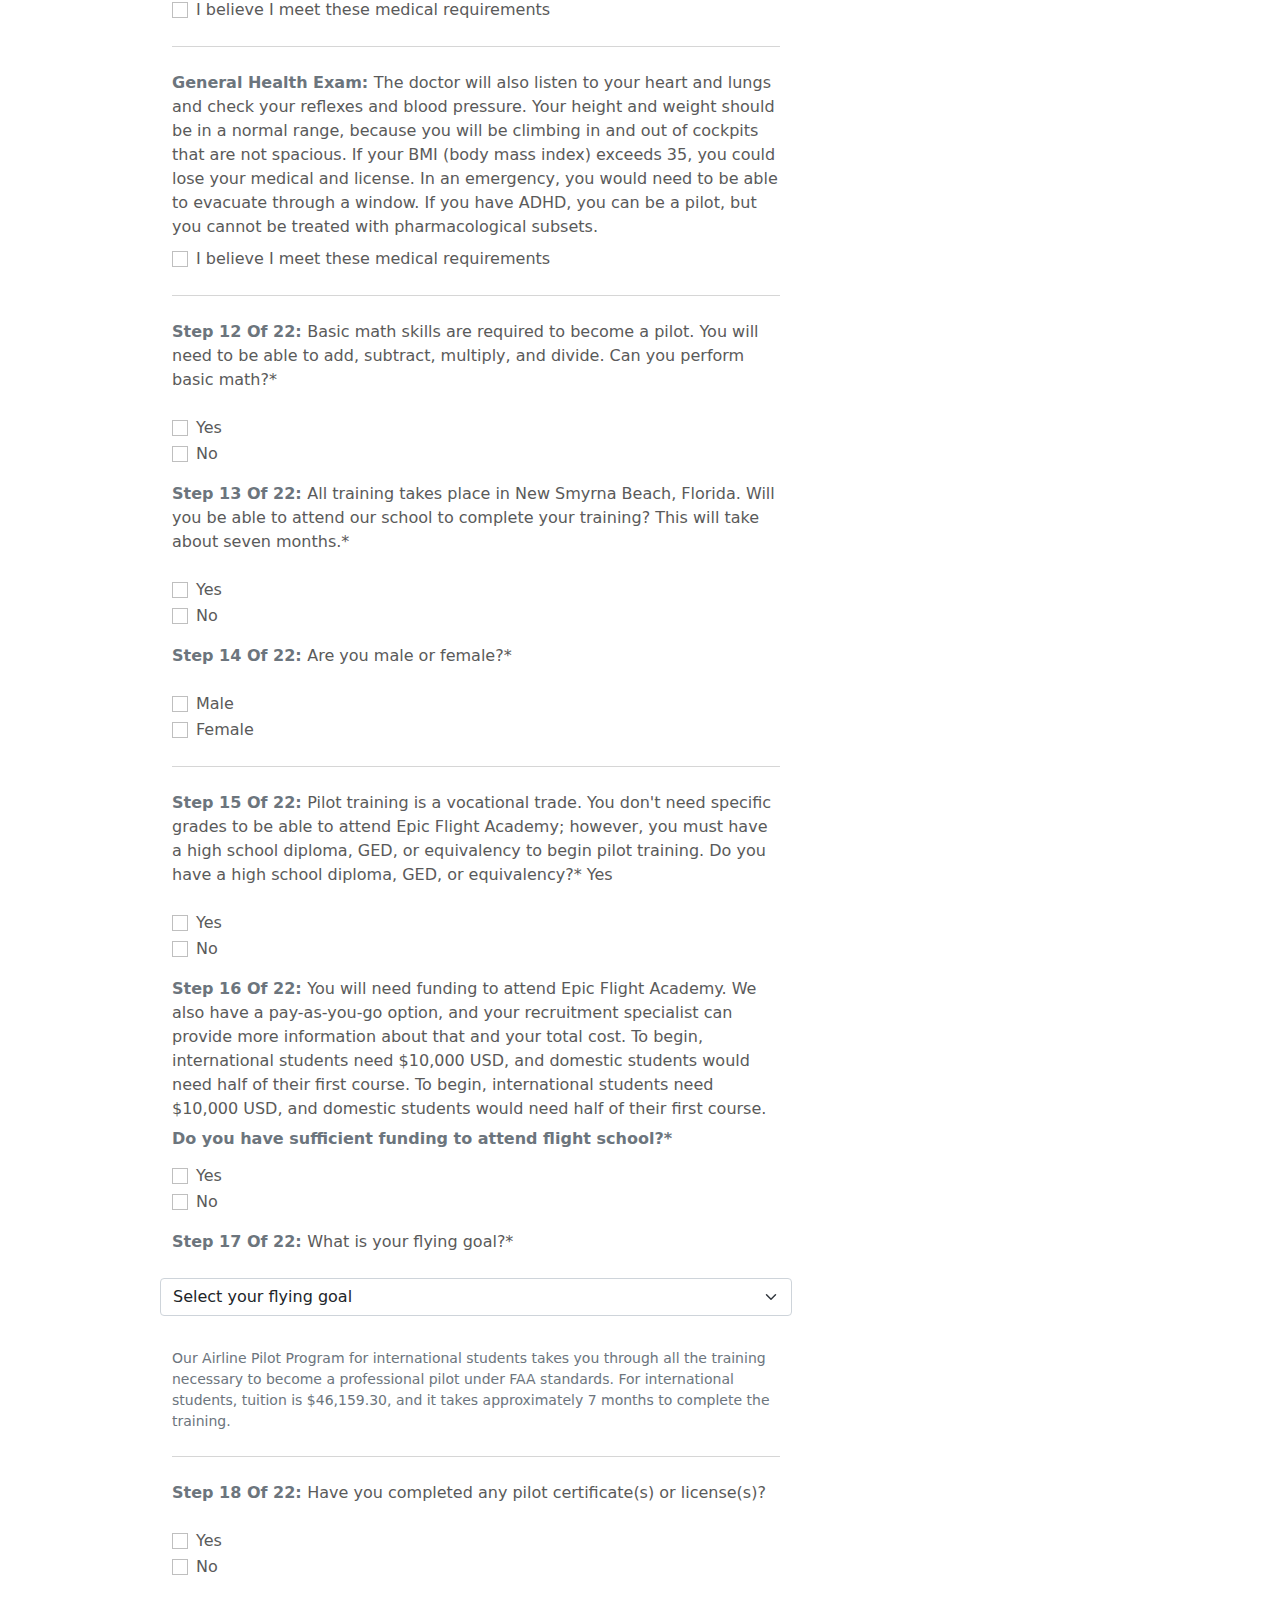
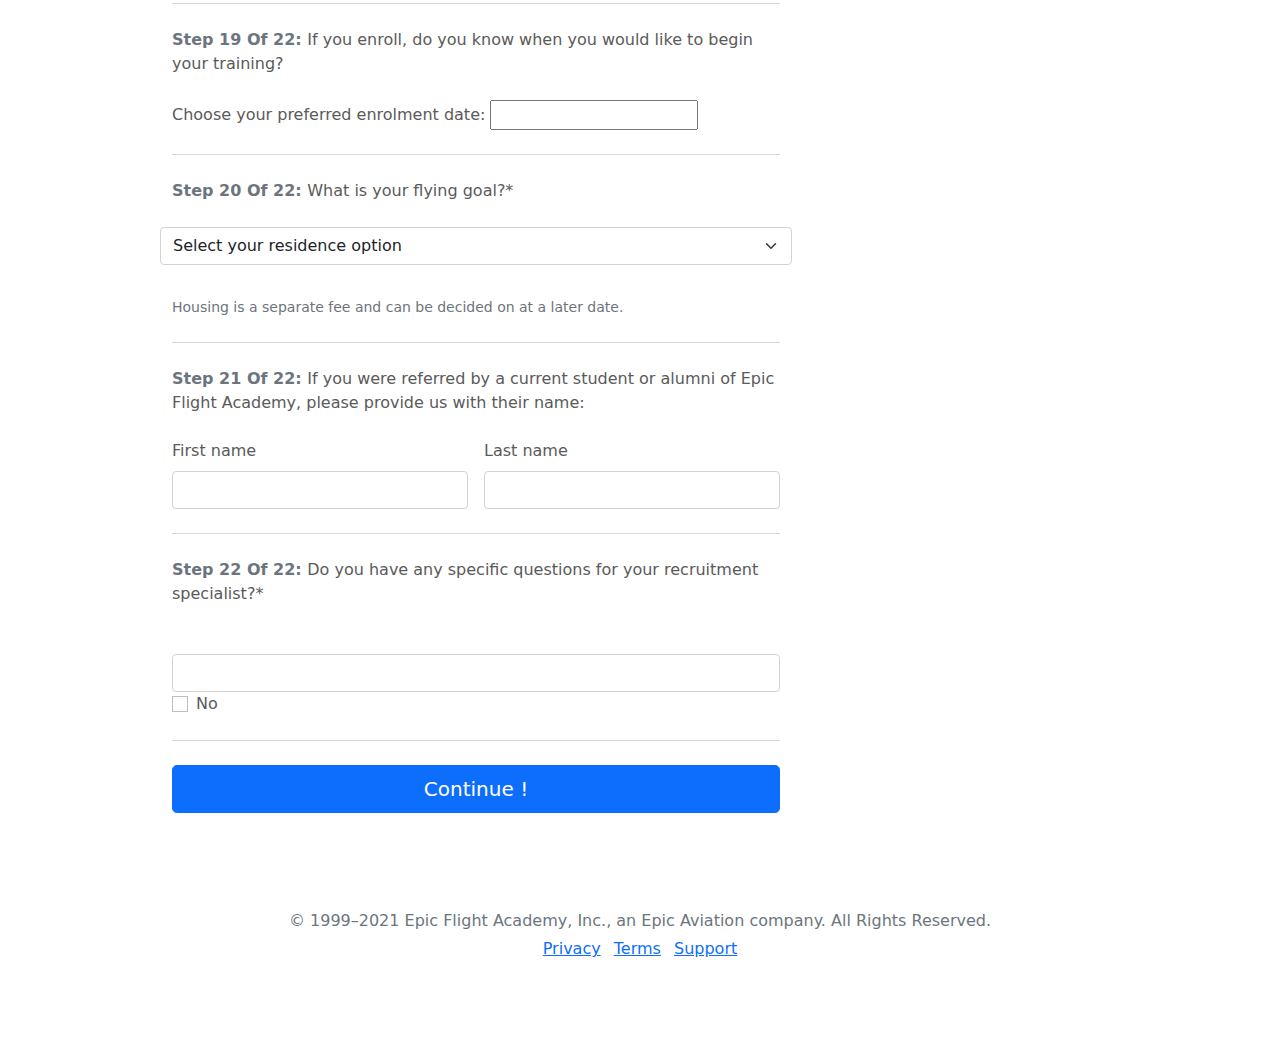
<file: Enroll.html>
<!doctype html>
<html lang="en">

<head>
    <meta charset="utf-8">
    <meta name="viewport" content="width=device-width, initial-scale=1">
    <meta name="description" content="">
    <meta name="author" content="Mark Otto, Jacob Thornton, and Bootstrap contributors">
    <meta name="generator" content="Hugo 0.82.0">
    <title>Epic Flight Academy</title>

    <link rel="canonical" href="https://getbootstrap.com/docs/5.0/examples/carousel/">



    <!-- Bootstrap core CSS -->
    <link href="assets/bootstrap/css/bootstrap.min.css" rel="stylesheet">



    <style>
        .bd-placeholder-img {
            font-size: 1.125rem;
            text-anchor: middle;
            -webkit-user-select: none;
            -moz-user-select: none;
            user-select: none;
        }
        
        @media (min-width: 768px) {
            .bd-placeholder-img-lg {
                font-size: 3.5rem;
            }
        }
    </style>


    <!-- Custom styles for this template -->
    <link href="assets/bootstrap/css/carousel.css" rel="stylesheet">
    <link href="assets/bootstrap/css/form-validation.css" rel="stylesheet">
</head>

<body>

    <header>
        <nav class="navbar navbar-expand-md navbar-dark fixed-top bg-dark">
            <div class="container-fluid">
                <a class="navbar-brand" href="#"></a>
                <button class="navbar-toggler" type="button" data-bs-toggle="collapse" data-bs-target="#navbarCollapse" aria-controls="navbarCollapse" aria-expanded="false" aria-label="Toggle navigation">
        <span class="navbar-toggler-icon"></span>
      </button>
                <div class="collapse navbar-collapse" id="navbarCollapse">
                    <ul class="navbar-nav me-auto mb-2 mb-md-0">
                        <li class="nav-item">
                            <a class="nav-link active" aria-current="page" href="#">Home</a>
                        </li>
                        <li class="nav-item dropdown">
                            <a class="nav-link dropdown-toggle" href="#" id="dropdown08" data-bs-toggle="dropdown" aria-expanded="false">Pilot Training</a>
                            <ul class="dropdown-menu" aria-labelledby="dropdown08">
                                <li><a class="dropdown-item" href="#">Airline Pilot Program (US Students)</a></li>
                                <li>
                                    <a class="dropdown-item" href="#">Airline Pilot Program (International Students)</a>
                                </li>
                                <li><a class="dropdown-item" href="#">Airline Direct Program</a></li>
                                <li><a class="dropdown-item" href="#">College Degree Program</a></li>
                            </ul>
                        </li>
                        <li class="nav-item">
                            <a class="nav-link" aria-current="page" href="#">Mechanic Training</a>
                        </li>
                        <li class="nav-item dropdown">
                            <a class="nav-link dropdown-toggle" href="#" id="dropdown08" data-bs-toggle="dropdown" aria-expanded="false">Admissions</a>
                            <ul class="dropdown-menu" aria-labelledby="dropdown08">
                                <li><a class="dropdown-item" href="#">Flight School Loans</a></li>
                                <li><a class="dropdown-item" href="#">US Students</a></li>
                                <li><a class="dropdown-item" href="#">International Studens</a></li>
                            </ul>
                        </li>
                        <li class="nav-item dropdown">
                            <a class="nav-link dropdown-toggle" href="#" id="dropdown08" data-bs-toggle="dropdown" aria-expanded="false">About</a>
                            <ul class="dropdown-menu" aria-labelledby="dropdown08">
                                <li>
                                    <a class="dropdown-item" href="#">FAQs</a>
                                </li>
                                <li><a class="dropdown-item" href="#">Aviation Resources</a></li>
                                <li><a class="dropdown-item" href="#">Contact Us</a></li>
                            </ul>
                        </li>
                        <li class="nav-item">
                            <a class="nav-link" aria-current="page" href="#">Forum</a>
                        </li>
                        <li class="nav-item">
                            <a class="nav-link" aria-current="page" href="#">Shop</a>
                        </li>
                    </ul>
                    <form class="d-flex">
                        <input class="form-control me-2" type="search" placeholder="Search" aria-label="Search">
                        <button class="btn btn-outline-success" type="submit">Search</button>
                    </form>
                </div>
            </div>
        </nav>
    </header>

    <main>
        <div class="bd-example" style="padding-right: 5rem; padding-left: 5rem;">
            <img class="bd-placeholder-img bd-placeholder-img-lg img-fluid" width="100%" height="250" src="assets/images/airline.jpg" role="img" aria-label="Placeholder: Responsive image" preserveAspectRatio="xMidYMid slice" focusable="false">

        </div>
        <hr class="featurette-divider">
        <!-- Marketing messaging and featurettes
  ================================================== -->
        <!-- Wrap the rest of the page in another container to center all the content. -->

        <div class="container ">
            <main>
                <div class="py-5 text-center ">
                    <img class="d-block mx-auto mb-4 " src="assets/images/epic-flight-school-logo.png" alt=" " width="212">
                    <h2>Ready To Take The First Step In Becoming A Commercial Airline Pilot?</h2>
                    <p class="lead ">Just fill out this form in English, and we will provide you with information and options to attend our flight school. At Epic Flight Academy, we share your dream of learning to fly. Our careers in aviation started right where you are
                        sitting today. Turn your dream into a goal by providing the information below, and we will help you do the rest!</p>
                </div>

                <div class="row g-5 ">
                    <div class="col-md-5 col-lg-4 order-md-last ">
                        <h4 class="d-flex justify-content-between align-items-center mb-3 ">
                            <span class="text-primary ">Why choose Epic</span>
                            <span class="badge bg-primary rounded-pill ">?</span>
                        </h4>

                        <ul>

                            <li>
                                <p>Begin Training Immediately With Our Virtual Flight Academy Course</p>
                            </li>
                            <li>
                                <p>Our Innovative Training Reduces Costs</p>
                            </li>
                            <li>
                                <p>Level V Simulators and New Aircraft</p>
                            </li>
                            <li>
                                <p>Individual Course Leaders</p>
                            </li>
                            <li>
                                <p>Recipients of Cessna’s Flight Training Excellence Award</p>
                            </li>
                        </ul>
                    </div>

                    <div class="col-md-7 col-lg-8 ">
                        <h4 class="mb-3 ">To Proceed, Fill in the form below</h4>
                        <form class="needs-validation " novalidate>
                            <div class="row g-3 ">

                                <div class="col-sm-12 ">
                                    <label for="firstName " class="form-label "> <span class="text-muted "><b>Step 1 Of 22: </b></span>What is your date of birth?*</label>
                                    <input type="text " class="form-control " id="firstName " placeholder=" " value=" " required>
                                    <div class="invalid-feedback ">
                                        Valid first name is required.
                                    </div>
                                </div>

                                <div class="col-md-6 ">
                                    <label for="country " class="form-label "><span class="text-muted "><b>Step 2 Of 22: </b></span>Country of Citizenship:</label>
                                    <select class="form-select " id="country " required>
                          <option value=" ">Choose...</option>
                          <option>United States</option>
                        </select>
                                    <div class="invalid-feedback ">
                                        Please select a valid country.
                                    </div>
                                </div>

                                <div class="col-md-6 ">
                                    <label for="state " class="form-label ">State</label>
                                    <select class="form-select " id="state " required>
                          <option value=" ">Choose...</option>
                          <option>California</option>
                        </select>
                                    <div class="invalid-feedback ">
                                        Please provide a valid state.
                                    </div>
                                </div>

                                <div class="col-sm-6 ">
                                    <label for="firstName " class="form-label "><span class="text-muted "><b>Step 3 Of 22: </b></span>First name</label>
                                    <input type="text " class="form-control " id="firstName " placeholder=" " value=" " required>
                                    <div class="invalid-feedback ">
                                        Valid first name is required.
                                    </div>
                                </div>

                                <div class="col-sm-6 ">
                                    <label for="lastName " class="form-label ">Last name</label>
                                    <input type="text " class="form-control " id="lastName " placeholder=" " value=" " required>
                                    <div class="invalid-feedback ">
                                        Valid last name is required.
                                    </div>
                                </div>

                                <div class="col-12 ">
                                    <label for="email " class="form-label "><span class="text-muted "><b>Step 4 Of 22: </b></span>Email</label>
                                    <input type="email " class="form-control " id="email " placeholder="you@example.com ">
                                    <div class="invalid-feedback ">
                                        Please enter a valid email address for shipping updates.
                                    </div>
                                </div>

                                <div class="col-12 ">
                                    <label for="address " class="form-label "><span class="text-muted "><b>Step 5 Of 22: </b></span>Phone Number</label>
                                    <input type="tel " class="form-control " id="phone " placeholder="+123 " required>
                                    <div class="invalid-feedback ">
                                        Please enter your phone number.
                                    </div>
                                </div>
                                <div class="col-12 ">
                                    <label for="address " class="form-label "><span class="text-muted "><b>Step 6 Of 22: </b></span>Whatsapp Number</label>
                                    <input type="tel " class="form-control " id="whatsapp " placeholder="+123 " required>
                                    <div class="invalid-feedback ">
                                        Please enter your Whatsapp number.
                                    </div>
                                </div>


                                <hr class="my-4 ">
                                <label for="contact " class="form-label "><span class="text-muted "><b>Step 7 Of 22: </b></span>What is your preferred contact method if we need to reach you?*</label>
                                <div class="my-3 ">
                                    <div class="form-check ">
                                        <input id="credit " name="paymentMethod " type="radio " class="form-check-input " checked required>
                                        <label class="form-check-label " for="credit ">E-mail</label>
                                    </div>
                                    <div class="form-check ">
                                        <input id="debit " name="paymentMethod " type="radio " class="form-check-input " required>
                                        <label class="form-check-label " for="debit ">Phone</label>
                                    </div>
                                    <div class="form-check ">
                                        <input id="paypal " name="paymentMethod " type="radio " class="form-check-input " required>
                                        <label class="form-check-label " for="paypal ">Text-Message</label>
                                    </div>
                                    <div class="form-check ">
                                        <input id="paypal " name="paymentMethod " type="radio " class="form-check-input " required>
                                        <label class="form-check-label " for="paypal ">Whatsapp</label>
                                    </div>
                                </div>

                                <div class="col-12 ">
                                    <label for="address2 " class="form-label "><span class="text-muted "><b>Step 8 Of 22: </b></span>Please include your exact mailing address including city, country, etc. This is where we would send official paperwork if you are eligible and decide to join. We will never send you unsolicited material or share this information with outside parties:
                                    </label>
                                    <input type="text " class="form-control " id="address2 " placeholder="Apartment or suite ">
                                </div>
                            </div>

                            <hr class="my-4 ">

                            <div class="form-check ">
                                <input type="checkbox " class="form-check-input " id="same-address ">
                                <label class="form-check-label " for="same-address ">Shipping address is the same as my billing address</label>
                            </div>

                            <div class="form-check ">
                                <input type="checkbox " class="form-check-input " id="save-info ">
                                <label class="form-check-label " for="save-info ">Save this information for next time</label>
                            </div>

                            <hr class="my-4 ">

                            <label for="contact " class="form-label "><span class="text-muted "><b>Step 9 Of 22: </b></span>Is English your first language?*</label>
                            <div class="my-3 ">
                                <div class="form-check ">
                                    <input id="Yes-english " name="paymentMethod " type="radio " class="form-check-input " checked required>
                                    <label class="form-check-label " for="credit ">Yes</label>
                                </div>
                                <div class="form-check ">
                                    <input id="No-english " name="paymentMethod " type="radio " class="form-check-input " required>
                                    <label class="form-check-label " for="debit ">No</label>
                                </div>
                            </div>

                            <hr class="my-4 ">

                            <label for="contact " class="form-label "><span class="text-muted "><b>Step 10 Of 22: </b></span>Do you have a valid passport (with at least 6 months until expiration) OR both a valid United States driver's license and United States birth certificate? (Students from outside the United States must possess a valid passport with at least 6 months left until it expires).*</label>
                            <div class="my-3 ">
                                <div class="form-check ">
                                    <input id="Yes-visa " name="paymentMethod " type="radio " class="form-check-input " checked required>
                                    <label class="form-check-label " for="credit ">Yes</label>
                                </div>
                                <div class="form-check ">
                                    <input id="No-visa " name="paymentMethod " type="radio " class="form-check-input " required>
                                    <label class="form-check-label " for="debit ">No</label>
                                </div>
                            </div>


                            <h6 class="mb-3 "><span class="text-muted "><b>Step 11 Of 22: </b></span>You will need a Class 1 Medical certificate in order to become a commercial pilot. Healthy people easily meet these criteria. Please respond to each medical point below:</h6>

                            <label for="contact " class="form-label "><span class="text-muted "><b>Vision: </b></span>Your eyesight will be examined for color blindness, blind spots, or any other issues that could keep you from performing your duties as a pilot. Glasses and contact lenses are allowed as long as you have 20/20 distant vision and 20/40 near vision.</label>
                            <div class="form-check ">
                                <input type="checkbox " class="form-check-input " id="save-info ">
                                <label class="form-check-label " for="save-info ">I believe I meet the vision requirements</label>
                            </div>
                            <hr class="my-4 ">
                            <label for="contact " class="form-label "><span class="text-muted "><b>Hearing: </b></span>Your hearing will be examined through an audiogram. You will also be given a balance test, and the doctor will check your sinuses.</label>
                            <div class="form-check ">
                                <input type="checkbox " class="form-check-input " id="save-info ">
                                <label class="form-check-label " for="save-info ">I believe I meet the Hearing requirements</label>
                            </div>
                            <hr class="my-4 ">
                            <label for="contact " class="form-label "><span class="text-muted "><b>Urine Sample: </b></span>Urine tests measure leakages of blood and sugar levels. Urine samples can also check for drugs. If you are diabetic and take insulin through injections, you will be disqualified. However, if you take tablets for a mild or early form of diabetes, you can still fly.</label>
                            <div class="form-check ">
                                <input type="checkbox " class="form-check-input " id="save-info ">
                                <label class="form-check-label " for="save-info ">I believe I meet these medical requirements</label>
                            </div>
                            <hr class="my-4 ">
                            <label for="contact " class="form-label "><span class="text-muted "><b>General Health Exam: </b></span> The doctor will also listen to your heart and lungs and check your reflexes and blood pressure. Your height and weight should be in a normal range, because you will be climbing in and out of cockpits that are not spacious. If your BMI (body mass index) exceeds 35, you could lose your medical and license. In an emergency, you would need to be able to evacuate through a window. If you have ADHD, you can be a pilot, but you cannot be treated with pharmacological subsets.</label>
                            <div class="form-check ">
                                <input type="checkbox " class="form-check-input " id="save-info ">
                                <label class="form-check-label " for="save-info ">I believe I meet these medical requirements</label>
                            </div>

                            <hr class="my-4 ">

                            <label for="contact " class="form-label "><span class="text-muted "><b>Step 12 Of 22: </b></span>Basic math skills are required to become a pilot. You will need to be able to add, subtract, multiply, and divide. Can you perform basic math?*</label>
                            <div class="my-3 ">
                                <div class="form-check ">
                                    <input id="Yes-visa " name="paymentMethod " type="radio " class="form-check-input " checked required>
                                    <label class="form-check-label " for="credit ">Yes</label>
                                </div>
                                <div class="form-check ">
                                    <input id="No-visa " name="paymentMethod " type="radio " class="form-check-input " required>
                                    <label class="form-check-label " for="debit ">No</label>
                                </div>
                            </div>

                            <label for="contact " class="form-label "><span class="text-muted "><b>Step 13 Of 22: </b></span>All training takes place in New Smyrna Beach, Florida. Will you be able to attend our school to complete your training? This will take about seven months.*</label>
                            <div class="my-3 ">
                                <div class="form-check ">
                                    <input id="Yes-visa " name="paymentMethod " type="radio " class="form-check-input " checked required>
                                    <label class="form-check-label " for="credit ">Yes</label>
                                </div>
                                <div class="form-check ">
                                    <input id="No-visa " name="paymentMethod " type="radio " class="form-check-input " required>
                                    <label class="form-check-label " for="debit ">No</label>
                                </div>
                            </div>

                            <label for="contact " class="form-label "><span class="text-muted "><b>Step 14 Of 22: </b></span>Are you male or female?*</label>
                            <div class="my-3 ">
                                <div class="form-check ">
                                    <input id="Yes-visa " name="paymentMethod " type="radio " class="form-check-input " checked required>
                                    <label class="form-check-label " for="credit ">Male</label>
                                </div>
                                <div class="form-check ">
                                    <input id="No-visa " name="paymentMethod " type="radio " class="form-check-input " required>
                                    <label class="form-check-label " for="debit ">Female</label>
                                </div>
                            </div>

                            <hr class="my-4 ">

                            <label for="contact " class="form-label "><span class="text-muted "><b>Step 15 Of 22: </b></span>Pilot training is a vocational trade. You don't need specific grades to be able to attend Epic Flight Academy; however, you must have a high school diploma, GED, or equivalency to begin pilot training. Do you have a high school diploma, GED, or equivalency?*
                                Yes</label>
                            <div class="my-3 ">
                                <div class="form-check ">
                                    <input id="Yes-visa " name="paymentMethod " type="radio " class="form-check-input " checked required>
                                    <label class="form-check-label " for="credit ">Yes</label>
                                </div>
                                <div class="form-check ">
                                    <input id="No-visa " name="paymentMethod " type="radio " class="form-check-input " required>
                                    <label class="form-check-label " for="debit ">No</label>
                                </div>
                            </div>


                            <label for="contact " class="form-label "><span class="text-muted "><b>Step 16 Of 22: </b></span>You will need funding to attend Epic Flight Academy. We also have a pay-as-you-go option, and your recruitment specialist can provide more information about that and your total cost. To begin, international students need $10,000 USD, and domestic students would need half of their first course. To begin, international students need $10,000 USD, and domestic students would need half of their first course.</label>
                            <h6 class="mb-3 "><span class="text-muted "><b>Do you have sufficient funding to attend flight school?* </b></span></h6>
                            <div class="my-3 ">
                                <div class="form-check ">
                                    <input id="Yes-visa " name="paymentMethod " type="radio " class="form-check-input " checked required>
                                    <label class="form-check-label " for="credit ">Yes</label>
                                </div>
                                <div class="form-check ">
                                    <input id="No-visa " name="paymentMethod " type="radio " class="form-check-input " required>
                                    <label class="form-check-label " for="debit ">No</label>
                                </div>
                            </div>

                            <div class="row gy-3 ">
                                <label for="contact " class="form-label "><span class="text-muted "><b>Step 17 Of 22: </b></span>What is your flying goal?*</label>
                                <select class="form-select form-select-md-6 mb-3 " aria-label=".form-select-md example ">
                                    <option selected>Select your flying goal</option>
                                   
                                    <option value="1 ">Airline Pilot Program (Become a Professional Pilot)</option>
                                    <option value="2 ">Airline Direct Program</option>
                                    <option value="3 ">Private Pilot's License</option>     
                                    <option value="4 ">Instrument Rating</option>
                                    <option value="5 ">Commercial Pilot License</option>
                                    <option value="6 ">Certified Flight Instructor</option>
                                    <option value="7 ">I don't know</option>
                                  </select>
                                <small class="text-muted ">Our Airline Pilot Program for international students takes you through all the training necessary to become a professional pilot under FAA standards. For international students, tuition is $46,159.30, and it takes approximately 7 months to complete the training.</small>
                            </div>

                            <hr class="my-4 ">
                            <label for="contact " class="form-label "><span class="text-muted "><b>Step 18 Of 22: </b></span>Have you completed any pilot certificate(s) or license(s)?</label>
                            <div class="my-3 ">
                                <div class="form-check ">
                                    <input id="Yes-visa " name="paymentMethod " type="radio " class="form-check-input " checked required>
                                    <label class="form-check-label " for="credit ">Yes</label>
                                </div>
                                <div class="form-check ">
                                    <input id="No-visa " name="paymentMethod " type="radio " class="form-check-input " required>
                                    <label class="form-check-label " for="debit ">No</label>
                                </div>
                            </div>

                            <hr class="my-4 ">
                            <label for="contact " class="form-label "><span class="text-muted "><b>Step 19 Of 22: </b></span>If you enroll, do you know when you would like to begin your training?</label>
                            <div class="my-3 ">
                                <form>
                                    <label for="party ">Choose your preferred enrolment date:
                                  <input type="date " name="party " min="201-12-01 " max="2022-01-01 ">
                                </label>
                                </form>
                            </div>
                            <hr class="my-4 ">
                            <div class="row gy-3 ">
                                <label for="contact " class="form-label "><span class="text-muted "><b>Step 20 Of 22: </b></span>What is your flying goal?*</label>
                                <select class="form-select form-select-md-6 mb-3 " aria-label=".form-select-md example ">
                                    <option selected>Select your residence option</option>
                                   
                                    <option value="1 ">I don't know</option>
                                    <option value="2 ">Shared student housing</option>
                                    <option value="3 ">Off-Campus housing</option>     
                                  </select>
                                <small class="text-muted ">Housing is a separate fee and can be decided on at a later date.</small>
                            </div>
                            <hr class="my-4 ">
                            <div class="row g-3 ">
                                <label for="contact " class="form-label "><span class="text-muted "><b>Step 21 Of 22: </b></span>If you were referred by a current student or alumni of Epic Flight Academy, please provide us with their name:</label>
                                <div class="col-sm-6 ">
                                    <label for="firstName " class="form-label ">First name</label>
                                    <input type="text " class="form-control " id="firstName " placeholder=" " value=" " required>
                                    <div class="invalid-feedback ">
                                        Valid first name is required.
                                    </div>
                                </div>

                                <div class="col-sm-6 ">
                                    <label for="lastName " class="form-label ">Last name</label>
                                    <input type="text " class="form-control " id="lastName " placeholder=" " value=" " required>
                                    <div class="invalid-feedback ">
                                        Valid last name is required.
                                    </div>
                                </div>
                            </div>
                            <hr class="my-4 ">

                            <label for="contact " class="form-label "><span class="text-muted "><b>Step 22 Of 22: </b></span>Do you have any specific questions for your recruitment specialist?*</label>
                            <div class="my-3 ">
                                <div class="col-sm-12 ">
                                    <label for="lastName " class="form-label "> </label>
                                    <input type="text " class="form-control " id="lastName " placeholder="Ask your questions " value=" " required>
                                    <div class="invalid-feedback ">
                                        Valid last name is required.
                                    </div>
                                </div>

                                <div class="form-check ">
                                    <input id="No-visa " name="paymentMethod " type="radio " class="form-check-input " required>
                                    <label class="form-check-label " for="debit ">No</label>
                                </div>
                            </div>

                            <hr class="my-4 ">

                            <button class="w-100 btn btn-primary btn-lg " type="submit ">Continue !</button>
                        </form>
                    </div>
                </div>
            </main>

            <footer class="my-5 pt-5 text-muted text-center text-small ">
                <p class="mb-1 ">&copy; 1999–2021 Epic Flight Academy, Inc., an Epic Aviation company. All Rights Reserved.</p>
                <ul class="list-inline ">
                    <li class="list-inline-item "><a href="# ">Privacy</a></li>
                    <li class="list-inline-item "><a href="# ">Terms</a></li>
                    <li class="list-inline-item "><a href="# ">Support</a></li>
                </ul>
            </footer>
        </div>
        <!-- /.container -->
    </main>


    <script src="assets/bootstrap/js/bootstrap.bundle.min.js "></script>
    <script src="assets/bootstrap/js/form-validation.js "></script>


</body>

</html>

</html>
</file>
<file: assets/bootstrap/css/carousel.css>
/* GLOBAL STYLES
-------------------------------------------------- */
/* Padding below the footer and lighter body text */

body {
  padding-top: 3rem;
  padding-bottom: 3rem;
  color: #5a5a5a;
}


/* CUSTOMIZE THE CAROUSEL
-------------------------------------------------- */

/* Carousel base class */
.carousel {
  margin-bottom: 4rem;
}
/* Since positioning the image, we need to help out the caption */
.carousel-caption {
  bottom: 3rem;
  z-index: 10;
}

/* Declare heights because of positioning of img element */
.carousel-item {
  height: 32rem;
}
.carousel-item > img {
  position: absolute;
  top: 0;
  left: 0;
  min-width: 100%;
  height: 32rem;
}


/* MARKETING CONTENT
-------------------------------------------------- */

/* Center align the text within the three columns below the carousel */
.marketing .col-lg-4 {
  margin-bottom: 1.5rem;
  text-align: center;
}
.marketing h2 {
  font-weight: 400;
}
/* rtl:begin:ignore */
.marketing .col-lg-4 p {
  margin-right: .75rem;
  margin-left: .75rem;
}
/* rtl:end:ignore */


/* Featurettes
------------------------- */

.featurette-divider {
  margin: 5rem 0; /* Space out the Bootstrap <hr> more */
}

/* Thin out the marketing headings */
.featurette-heading {
  font-weight: 300;
  line-height: 1;
  /* rtl:remove */
  letter-spacing: -.05rem;
}


/* RESPONSIVE CSS
-------------------------------------------------- */

@media (min-width: 40em) {
  /* Bump up size of carousel content */
  .carousel-caption p {
    margin-bottom: 1.25rem;
    font-size: 1.25rem;
    line-height: 1.4;
  }

  .featurette-heading {
    font-size: 50px;
  }
}

@media (min-width: 62em) {
  .featurette-heading {
    margin-top: 7rem;
  }
}
</file>
<file: Site/assets/bootstrap/css/carousel.css>
/* GLOBAL STYLES
-------------------------------------------------- */
/* Padding below the footer and lighter body text */

body {
  padding-top: 3rem;
  padding-bottom: 3rem;
  color: #5a5a5a;
}


/* CUSTOMIZE THE CAROUSEL
-------------------------------------------------- */

/* Carousel base class */
.carousel {
  margin-bottom: 4rem;
}
/* Since positioning the image, we need to help out the caption */
.carousel-caption {
  bottom: 3rem;
  z-index: 10;
}

/* Declare heights because of positioning of img element */
.carousel-item {
  height: 32rem;
}
.carousel-item > img {
  position: absolute;
  top: 0;
  left: 0;
  min-width: 100%;
  height: 32rem;
}


/* MARKETING CONTENT
-------------------------------------------------- */

/* Center align the text within the three columns below the carousel */
.marketing .col-lg-4 {
  margin-bottom: 1.5rem;
  text-align: center;
}
.marketing h2 {
  font-weight: 400;
}
/* rtl:begin:ignore */
.marketing .col-lg-4 p {
  margin-right: .75rem;
  margin-left: .75rem;
}
/* rtl:end:ignore */


/* Featurettes
------------------------- */

.featurette-divider {
  margin: 5rem 0; /* Space out the Bootstrap <hr> more */
}

/* Thin out the marketing headings */
.featurette-heading {
  font-weight: 300;
  line-height: 1;
  /* rtl:remove */
  letter-spacing: -.05rem;
}


/* RESPONSIVE CSS
-------------------------------------------------- */

@media (min-width: 40em) {
  /* Bump up size of carousel content */
  .carousel-caption p {
    margin-bottom: 1.25rem;
    font-size: 1.25rem;
    line-height: 1.4;
  }

  .featurette-heading {
    font-size: 50px;
  }
}

@media (min-width: 62em) {
  .featurette-heading {
    margin-top: 7rem;
  }
}
</file>
<file: assets/bootstrap/css/form-validation.css>
.container {
  max-width: 960px;
}
</file>
